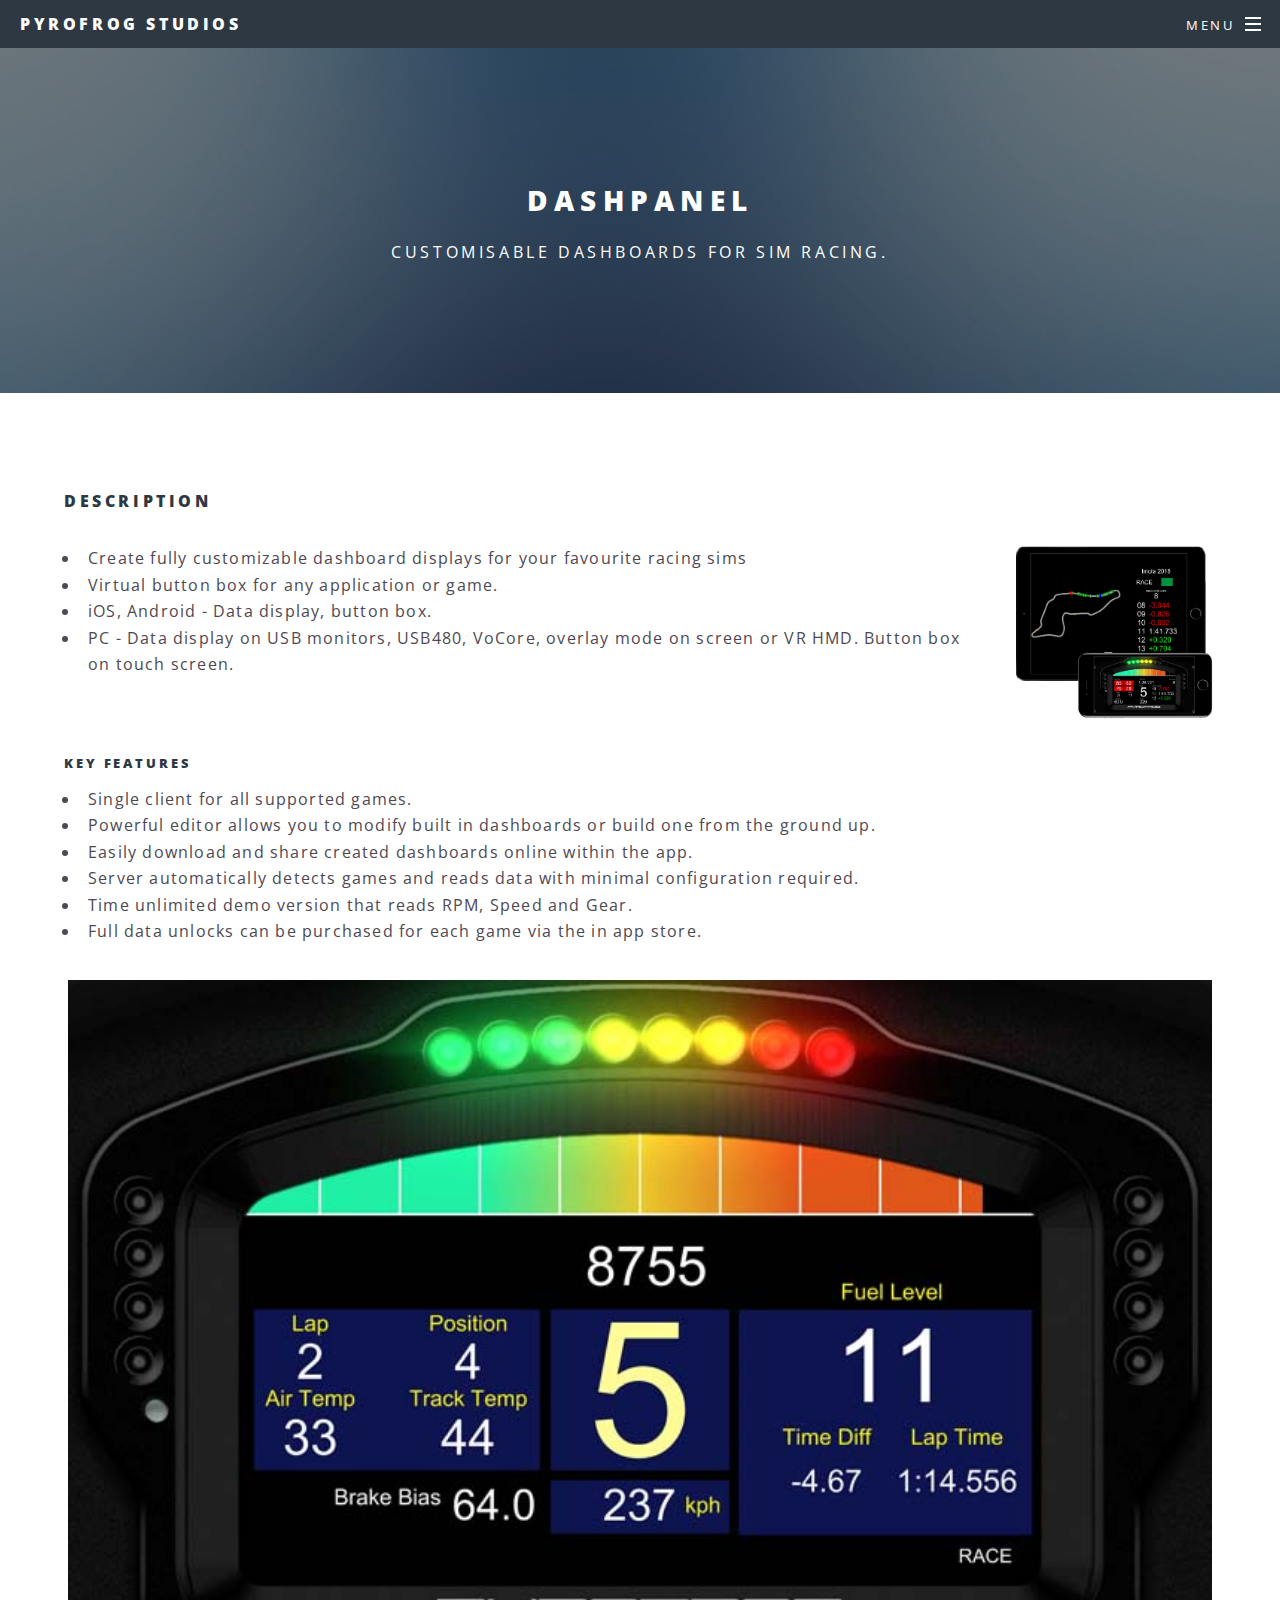
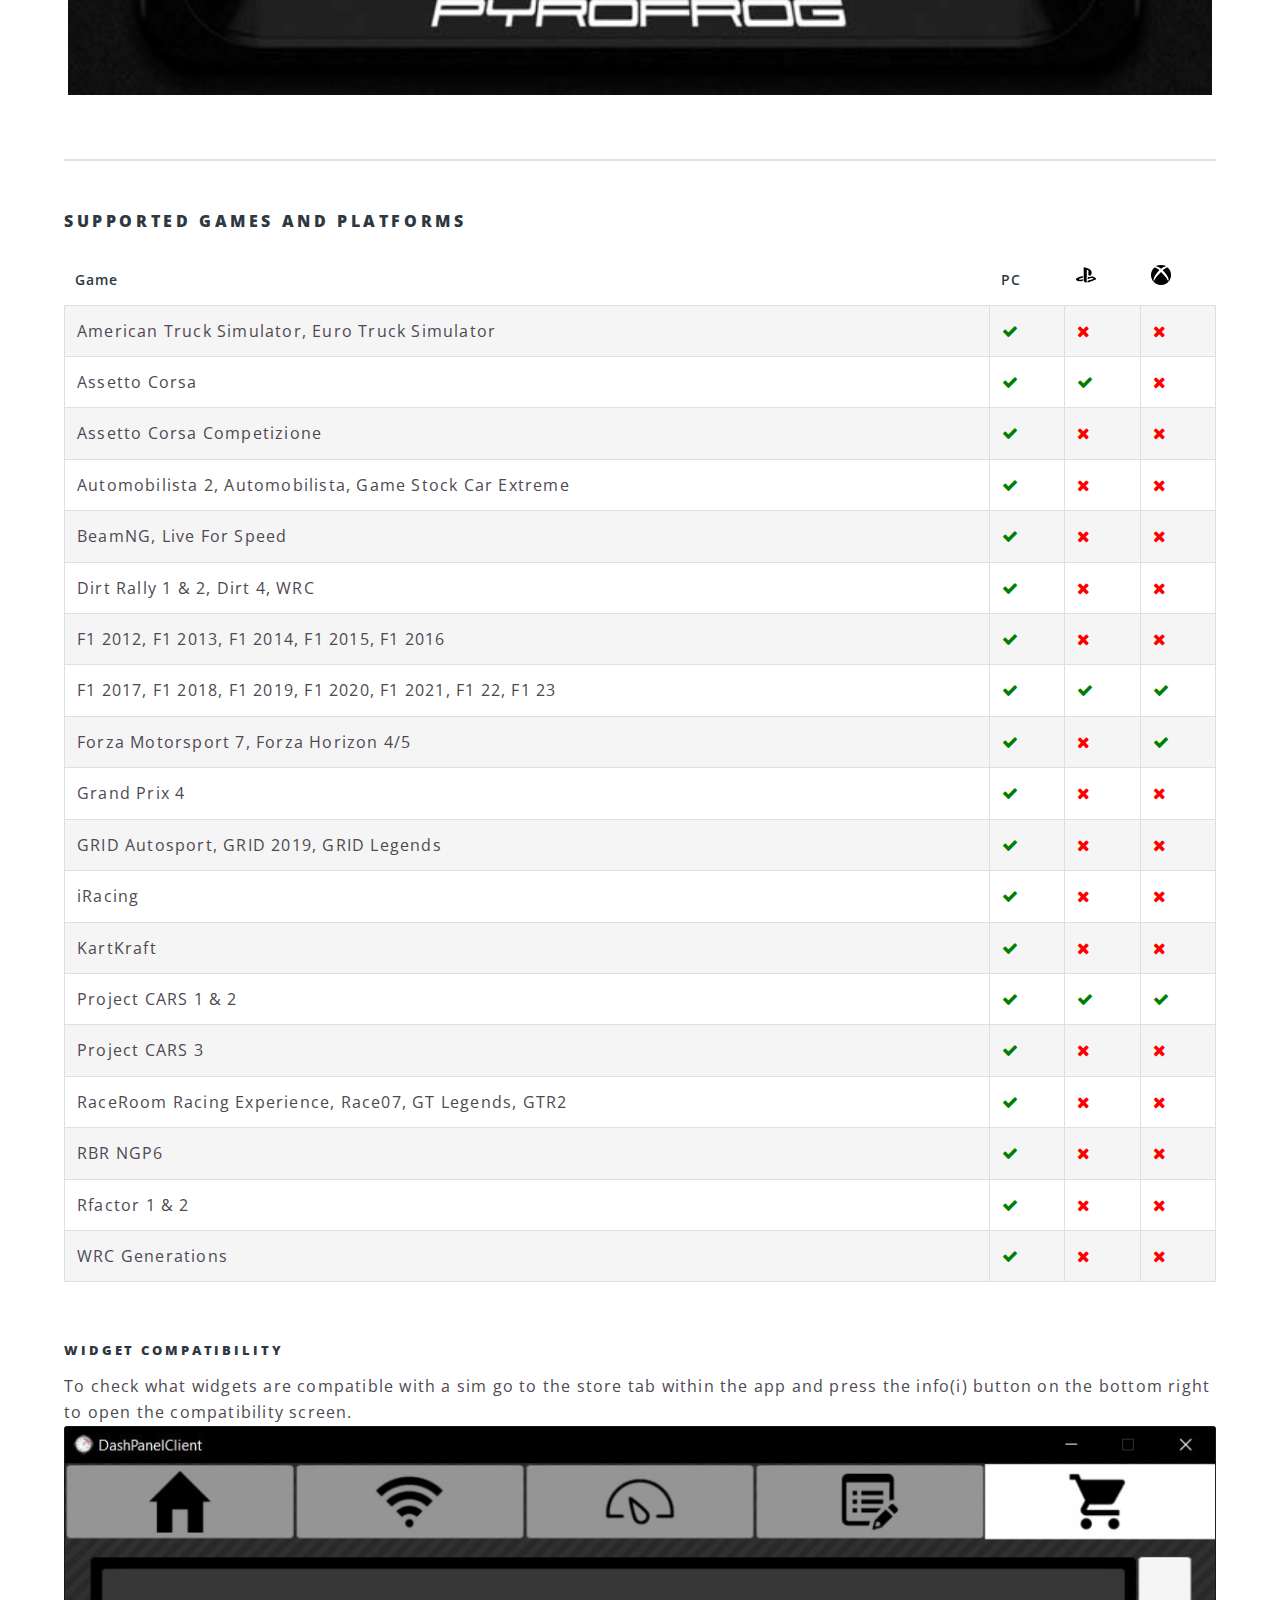
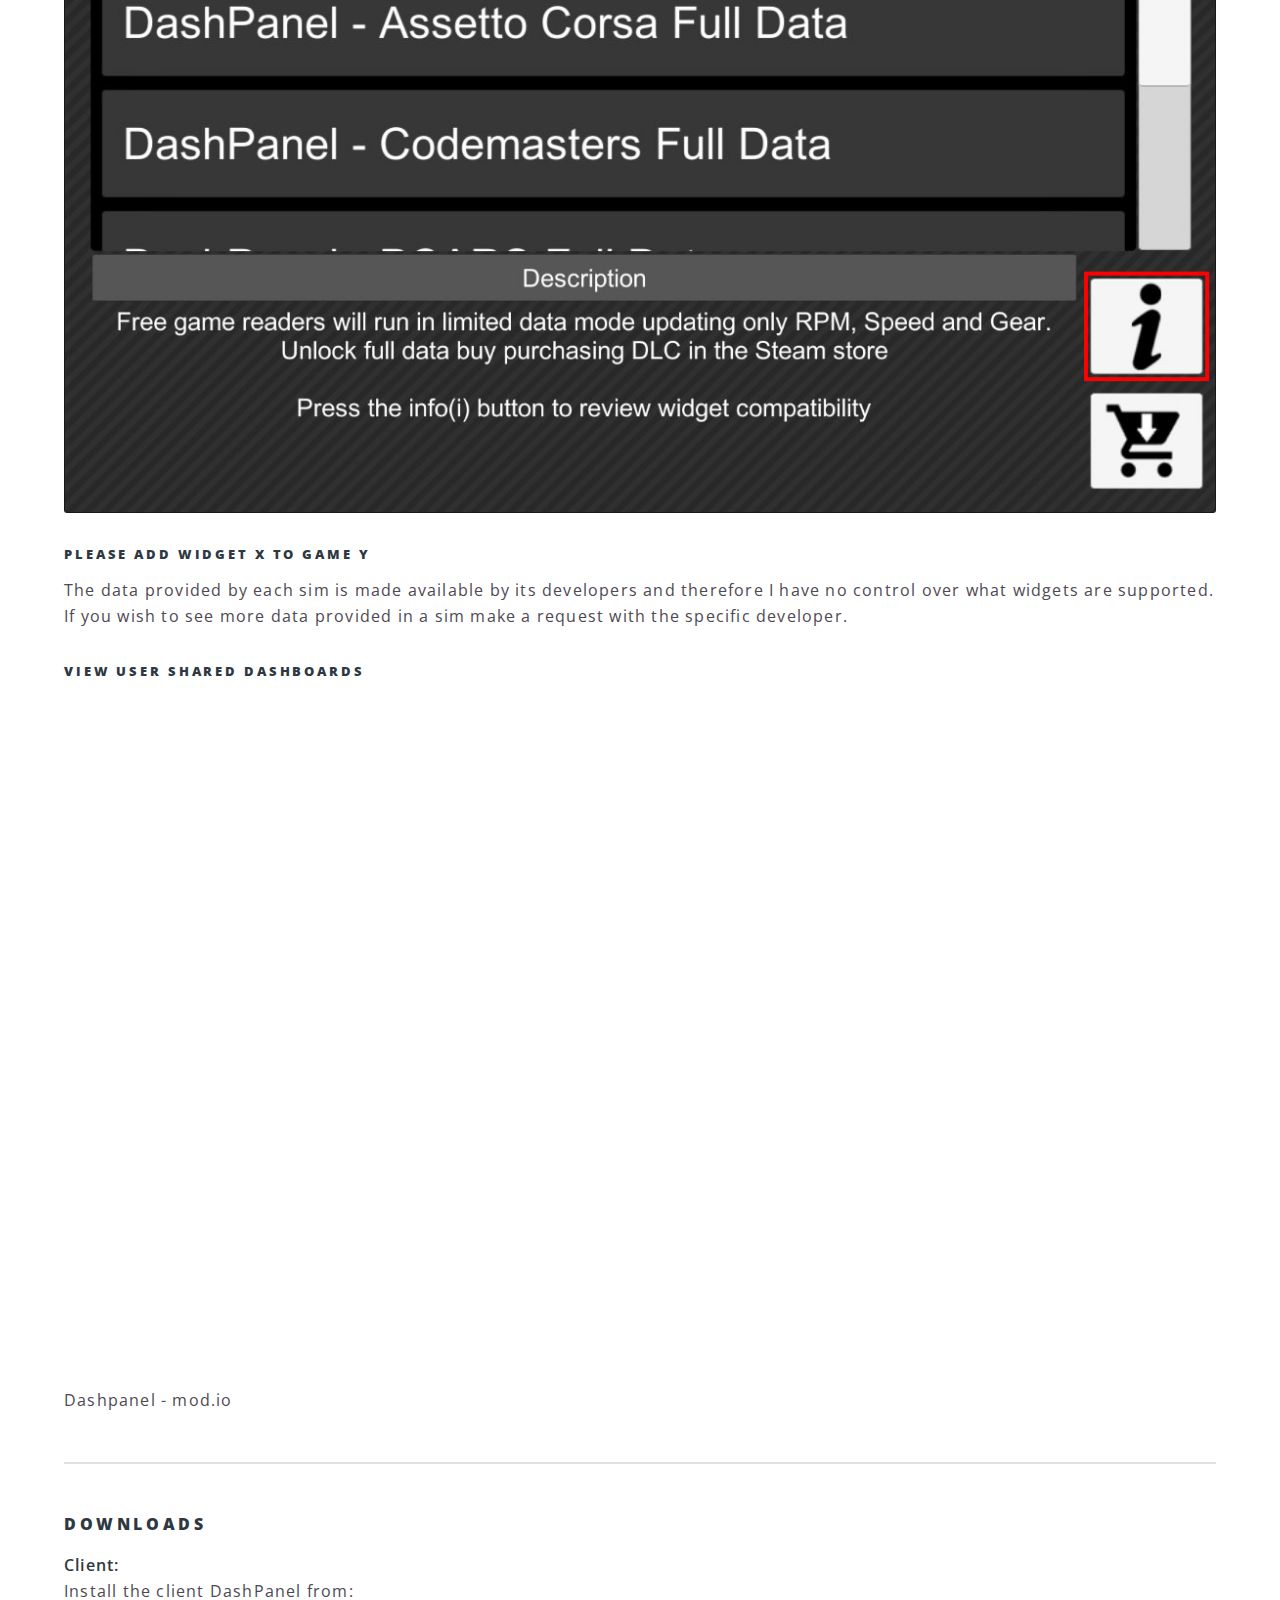
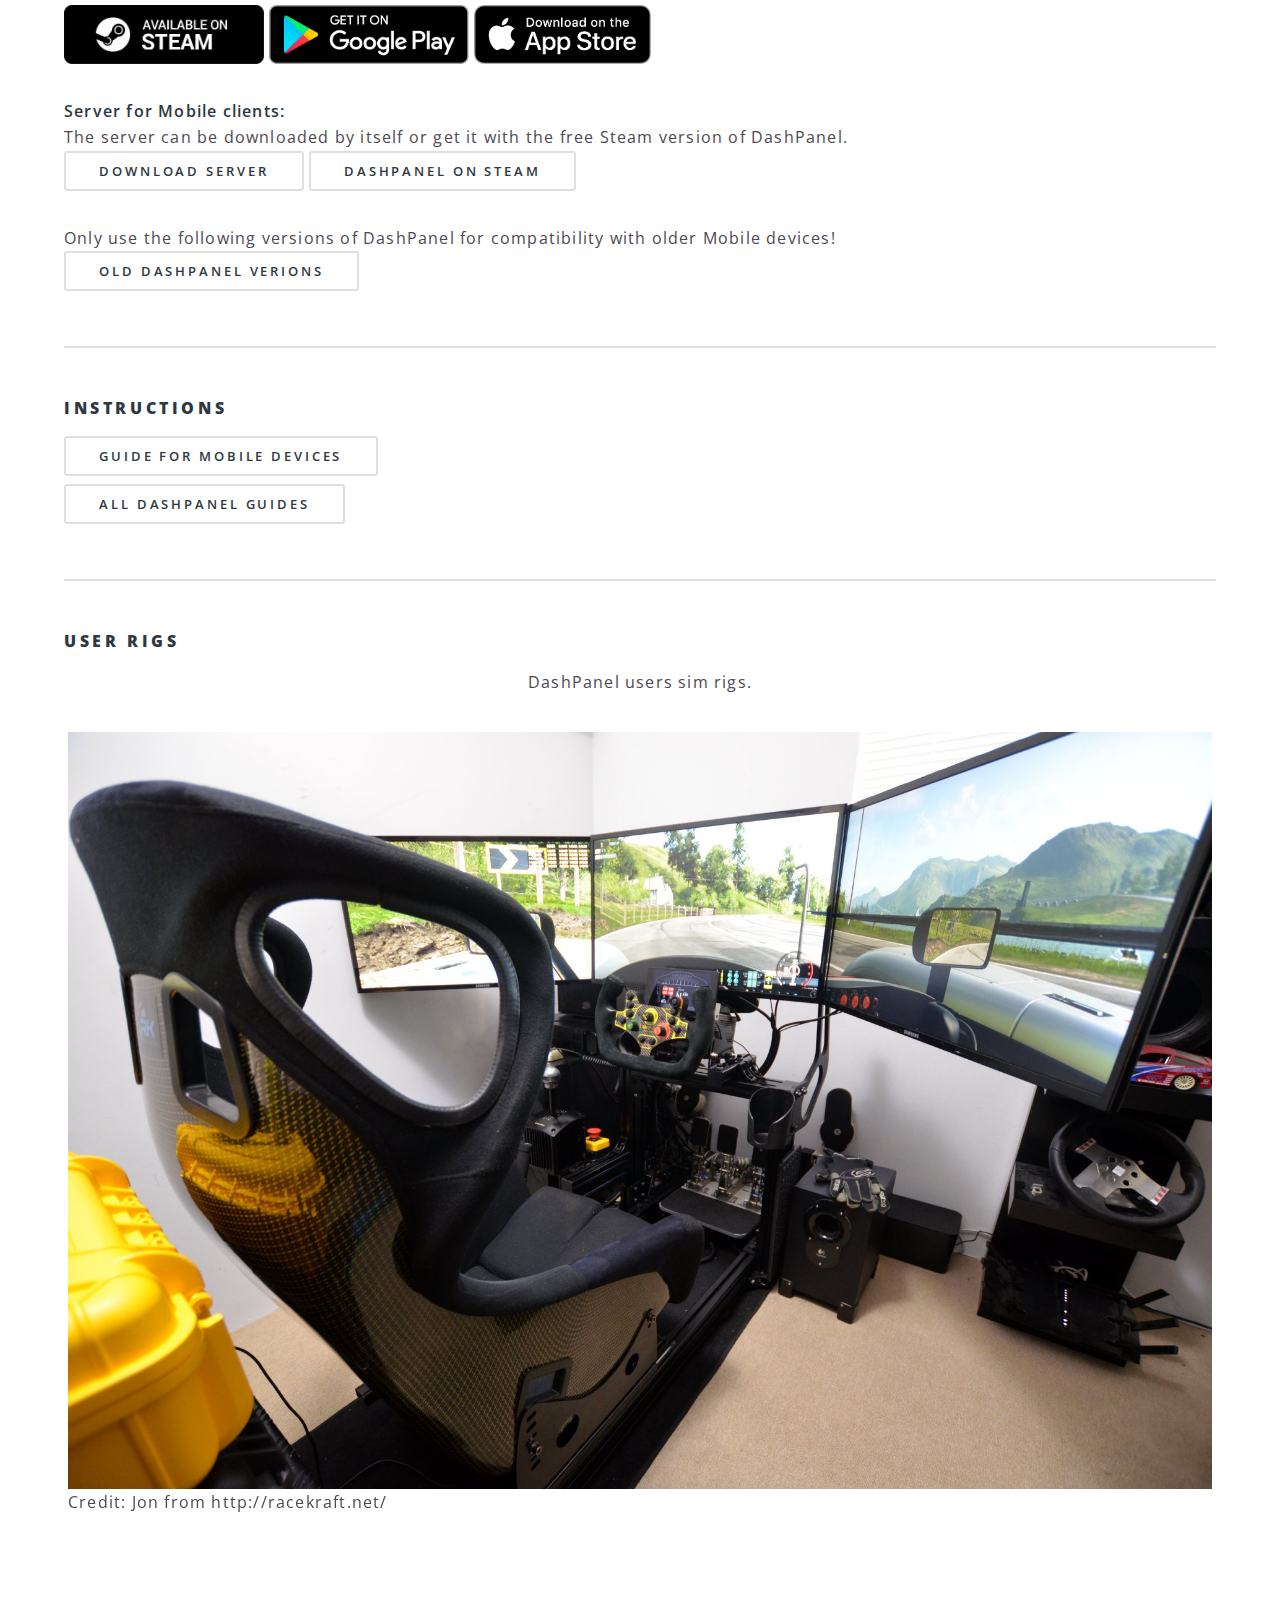
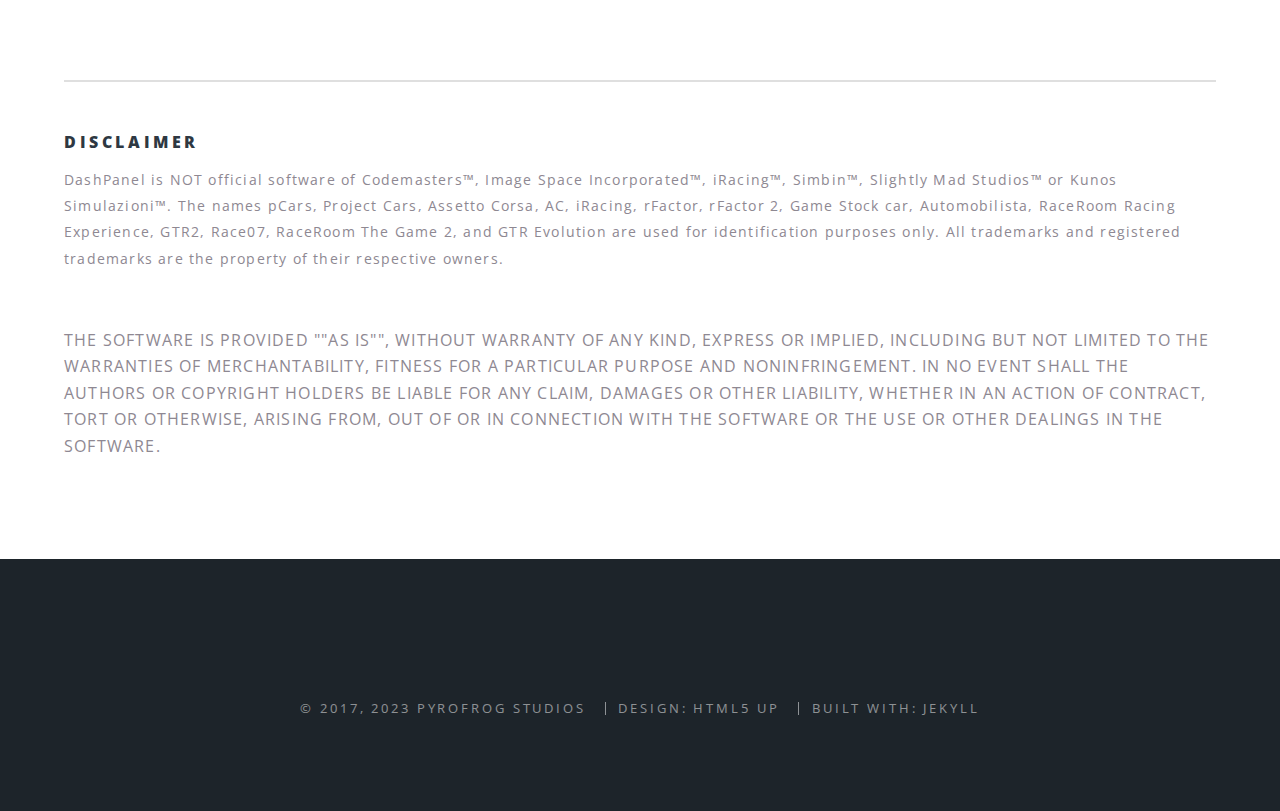
<file: dashpanel.html>
<!DOCTYPE html>
<!--
  Original Design: Spectral by HTML5 UP
    html5up.net | @n33co
    Free for personal and commercial use under the CCA 3.0 license (html5up.net/license)
  Jekyll build mod
-->
<html>

  <head>
  <meta charset="utf-8" />
  <meta name="viewport" content="width=device-width, initial-scale=1" />
  <title>DashPanel</title>
  <meta name="description" content="Welcome to Pyrofrog Studios.
">
  <!--[if lte IE 8]><script src="/js/ie/html5shiv.js"></script><![endif]-->
  <link rel="canonical" href="http://0.0.0.0:4000/dashpanel.html">
  <link rel="stylesheet" href="/css/main.css" />
  <!--[if lte IE 8]><link rel="stylesheet" href="/css/ie8.css" /><![endif]-->
  <!--[if lte IE 9]><link rel="stylesheet" href="/css/ie9.css" /><![endif]-->
  <link rel="alternate" type="application/rss+xml" title="Pyrofrog Studios" href="http://0.0.0.0:4000/feed.xml">
  <link rel="stylesheet" href="/assets/css/flexslider.css">
</head>


  <body>

    <!-- Page Wrapper -->
    <div id="page-wrapper">

      <!-- Header -->
<header id="header">
  <h1><a href="/index.html">Pyrofrog Studios</a></h1>
  <nav id="nav">
    <ul>
      <li class="special">
        <a href="#menu" class="menuToggle"><span>Menu</span></a>
        <div id="menu">
          <ul>
            <li><a href="index.html">Home</a></li>
            <li><a href="dashpanel.html">DashPanel</a></li>
            <li><a href="realityblender.html">RealityBlender</a></li>
            <!-- 
            
            <li><a href="/dashpanel.html">DashPanel</a></li>
            
            
            
            
            
            
            
            
            
            
            
            <li><a href="/oldversions.html">Older versions</a></li>
            
            
            
            <li><a href="/realityblender.html">RealityBlender</a></li>
            
             -->
            <!-- <li><a href="#">Sign Up</a></li>
            <li><a href="#">Log In</a></li>
            <li><a href="/feed.xml"
                   class="icon fa-feed"> RSS Feed</a></li> -->
          </ul>
        </div>
      </li>
    </ul>
  </nav>
</header>


      <article id="main">

  <header>
    <h2>DashPanel</h2>
    <p>Customisable Dashboards for Sim Racing.</p>
    <!-- <p>Aliquam ut ex ut interdum donec amet imperdiet eleifend</p> -->
  </header>

  <section class="wrapper style5">
    <div class="inner">
      <section>
    <div>
        <h4>Description</h4>
        <p>
            <span class="image right"><img src="images/dashpanel/mockup.jpg" alt="" /></span>
            <!-- <div style="vertical-align: middle">Create fully customizable dashboard displays for your favourite racing sims on your Android/iOS device or PC.</div> -->
            <!-- <br> -->
            <ul>
                <li>Create fully customizable dashboard displays for your favourite racing sims</li>
                <li>Virtual button box for any application or game.</li>
                <li>iOS, Android - Data display, button box.</li>
                <li>PC - Data display on USB monitors, USB480, VoCore, overlay mode on screen or VR HMD. Button box on touch screen.</li>
            </ul>
        </p>

        <!-- <div class="row">
                <div class="6u">
                    <ul class="alt">
                        <li>
                            <div>
                            Create fully customizable dashboard displays for your favourite racing sims on your Android/iOS device or PC (USB monitors, USB480, overlay mode on screen or VR HMD).
                            </div> 
                        </li>
                    </ul>
                </div>
                <div class="3u$">
                    <ul class="alt">
                        <li><span class="image fit"><img src="images/dashpanel/mockup.jpg" alt="" /></span></li>
                    </ul>
                </div>
        </div> -->
    </div>
</section>

<section>
    <div style="clear:right">
    <p>
    <h5>Key features</h5>
    <ul>
        <li>Single client for all supported games.</li>
        <li>Powerful editor allows you to modify built in dashboards or build one from the ground up.</li>
        <li>Easily download and share created dashboards online within the app.</li>
        <li>Server automatically detects games and reads data with minimal configuration required.</li>
        <li>Time unlimited demo version that reads RPM, Speed and Gear.</li>
        <li>Full data unlocks can be purchased for each game via the in app store.</li>
    </ul>
    </p>
    </div>
</section>

<section>
    <p>
    <!-- <div class="flex-container"> -->
        <div class="flexslider">
            <ul class="slides">
                <li>
                    <!-- <a href='images/dashpanel/2.jpg' target="_blank"> -->
                    <img src="images/dashpanel/2.jpg"/>
                    <!-- </a> -->
                </li>
                <li>
                    <!-- <a href='images/dashpanel/3.jpg' target="_blank"> -->
                    <img src="images/dashpanel/3.jpg"/>
                    <!-- </a> -->
                </li>
                <li>
                    <!-- <a href='images/dashpanel/4.jpg' target="_blank"> -->
                    <img src="images/dashpanel/4.jpg"/>
                    <!-- </a> -->
                </li>
                <li>
                    <!-- <a href='images/dashpanel/5.jpg' target="_blank"> -->
                    <img src="images/dashpanel/5.jpg"/>
                    <!-- </a> -->
                </li>
                <li>
                    <!-- <a href='images/dashpanel/6.jpg' target="_blank"> -->
                    <img src="images/dashpanel/6.jpg"/>
                    <!-- </a> -->
                </li>
                <li>
                    <!-- <a href='images/dashpanel/7.jpg' target="_blank"> -->
                    <img src="images/dashpanel/7.jpg"/>
                    <!-- </a> -->
                </li>
                <li>
                    <!-- <a href='images/dashpanel/8.jpg' target="_blank"> -->
                    <img src="images/dashpanel/8.jpg"/>
                    <!-- </a> -->
                </li>
                <li>
                    <!-- <a href='images/dashpanel/9.jpg' target="_blank"> -->
                    <img src="images/dashpanel/9.jpg"/>
                    <!-- </a> -->
                </li>
                <li>
                    <!-- <a href='images/dashpanel/10.jpg' target="_blank"> -->
                    <img src="images/dashpanel/10.jpg"/>
                    <!-- </a> -->
                </li>
                <li>
                    <!-- <a href='images/dashpanel/11.jpg' target="_blank"> -->
                    <img src="images/dashpanel/11.jpg"/>
                    <!-- </a> -->
                </li>                
                <li>
                    <!-- <a href='images/dashpanel/12.jpg' target="_blank"> -->
                    <img src="images/dashpanel/12.jpg"/>
                    <!-- </a> -->
                </li>                
                <li>
                    <!-- <a href='images/dashpanel/13.jpg' target="_blank"> -->
                    <img src="images/dashpanel/13.jpg"/>
                    <!-- </a> -->
                </li>
                <li>
                    <!-- <a href='images/dashpanel/14.jpg' target="_blank"> -->
                    <img src="images/dashpanel/14.jpg"/>
                    <!-- </a> -->
                </li>
            </ul>
        </div>
    <!-- </div> -->
</p>
</section>

<hr />
<h4>Supported games and platforms</h4>
<p>
    <div class="table-wrapper">
            <table class="alt">
                <thead>
                    <tr>
                        <th>Game</th>
                        <th>PC
                        </th>
                        <th><img src="images/playstation-logo.png"/></th>
                        <th><img src="images/xbox_icon.png"/></th>
                    </tr>
                </thead>
                <tbody>
                    <tr>
                        <td>American Truck Simulator, Euro Truck Simulator</td>
                        <td><i class="fa fa-check"></i></td>
                        <td><i class="fa fa-remove"></i></td>
                        <td><i class="fa fa-remove"></i></td>
                    </tr>

                    <tr>
                        <td>Assetto Corsa</td>
                        <td><i class="fa fa-check"></i></td>
                        <td><i class="fa fa-check"></i></td>
                        <td><i class="fa fa-remove"></i></td>
                    </tr>

                    <tr>
                        <td>Assetto Corsa Competizione</td>
                        <td><i class="fa fa-check"></i></td>
                        <td><i class="fa fa-remove"></i></td>
                        <td><i class="fa fa-remove"></i></td>
                    </tr>

                    <tr>
                        <td>Automobilista 2, Automobilista, Game Stock Car Extreme</td>
                        <td><i class="fa fa-check"></i></td>
                        <td><i class="fa fa-remove"></i></td>
                        <td><i class="fa fa-remove"></i></td>
                    </tr>

                    <tr>
                        <td>BeamNG, Live For Speed</td>
                        <td><i class="fa fa-check"></i></td>
                        <td><i class="fa fa-remove"></i></td>
                        <td><i class="fa fa-remove"></i></td>
                    </tr>

                    <tr>
                        <td>Dirt Rally 1 & 2, Dirt 4, WRC</td>
                        <td><i class="fa fa-check"></i></td>
                        <td><i class="fa fa-remove"></i></td>
                        <td><i class="fa fa-remove"></i></td>
                    </tr>

                    <tr>
                        <td>F1 2012, F1 2013, F1 2014, F1 2015, F1 2016</td>
                        <td><i class="fa fa-check"></i></td>
                        <td><i class="fa fa-remove"></i></td>
                        <td><i class="fa fa-remove"></i></td>
                    </tr>
                    <tr>
                        <td>F1 2017, F1 2018, F1 2019, F1 2020, F1 2021, F1 22, F1 23</td>
                        <td><i class="fa fa-check"></i></td>
                        <td><i class="fa fa-check"></i></td>
                        <td><i class="fa fa-check"></i></td>
                    </tr>

                    <tr>
                        <td>Forza Motorsport 7, Forza Horizon 4/5</td>
                        <td><i class="fa fa-check"></i></td>
                        <td><i class="fa fa-remove"></i></td>
                        <td><i class="fa fa-check"></i></td>
                    </tr>
                    
                    <tr>
                        <td>Grand Prix 4</td>
                        <td><i class="fa fa-check"></i></td>
                        <td><i class="fa fa-remove"></i></td>
                        <td><i class="fa fa-remove"></i></td>
                    </tr>

                    <tr>
                        <td>GRID Autosport, GRID 2019, GRID Legends</td>
                        <td><i class="fa fa-check"></i></td>
                        <td><i class="fa fa-remove"></i></td>
                        <td><i class="fa fa-remove"></i></td>
                    </tr>

                    <tr>
                        <td>iRacing</td>
                        <td><i class="fa fa-check"></i></td>
                        <td><i class="fa fa-remove"></i></td>
                        <td><i class="fa fa-remove"></i></td>
                    </tr>

                    <tr>
                        <td>KartKraft</td>
                        <td><i class="fa fa-check"></i></td>
                        <td><i class="fa fa-remove"></i></td>
                        <td><i class="fa fa-remove"></i></td>
                    </tr>

                    <tr>
                        <td>Project CARS 1 & 2</td>
                        <td><i class="fa fa-check"></i></td>
                        <td><i class="fa fa-check"></i></td>
                        <td><i class="fa fa-check"></i></td>
                    </tr>

                    <tr>
                        <td>Project CARS 3</td>
                        <td><i class="fa fa-check"></i></td>
                        <td><i class="fa fa-remove"></i></td>
                        <td><i class="fa fa-remove"></i></td>
                    </tr>

                    <tr>
                        <td>RaceRoom Racing Experience, Race07, GT Legends, GTR2</td>
                        <td><i class="fa fa-check"></i></td>
                        <td><i class="fa fa-remove"></i></td>
                        <td><i class="fa fa-remove"></i></td>
                    </tr>

                    <tr>
                        <td>RBR NGP6</td>
                        <td><i class="fa fa-check"></i></td>
                        <td><i class="fa fa-remove"></i></td>
                        <td><i class="fa fa-remove"></i></td>
                    </tr>
                    
                    <tr>
                        <td>Rfactor 1 & 2</td>
                        <td><i class="fa fa-check"></i></td>
                        <td><i class="fa fa-remove"></i></td>
                        <td><i class="fa fa-remove"></i></td>
                    </tr>

                    <tr>
                        <td>WRC Generations</td>
                        <td><i class="fa fa-check"></i></td>
                        <td><i class="fa fa-remove"></i></td>
                        <td><i class="fa fa-remove"></i></td>
                    </tr>
                </tbody>
            </table>
        </div>

        <br>
        <h5>Widget compatibility</h5>

        <p>
            To check what widgets are compatible with a sim go to the store tab within the app and press the info(i) button on the bottom right to open the compatibility screen.
            <br>
            <span class="image fit"><img src="images/dashpanel/widgetinfo.jpg" alt="" /></span>
        </p>

        <h5>Please add widget X to game Y</h5>
        <p>
            The data provided by each sim is made available by its developers and therefore I have no control over what widgets are supported. If you wish to see more data provided in a sim make a request with the specific developer.
        </p>

        <h5>View user shared dashboards</h5>
        <p>
            <div class="iframe-container">
                <iframe width="560" height="315" src="https://mod.io/g/dashpanel/widget" frameborder="0"></iframe>
            </div>
            <br>
            <a href="https://dashpanel.mod.io" target="_blank">Dashpanel - mod.io</a>
        </p>
</p>

<hr />
<h4>Downloads</h4>
    <p>
        <b>Client:</b><br>
        Install the client DashPanel from:<br>
        <a href='https://store.steampowered.com/app/715670/DashPanel/' target="_blank"><img alt='Get it on Steam' src='images/SteamButton.jpg' style="width:200px"/></a>  
        <a href='https://play.google.com/store/apps/details?id=com.PyrofrogStudios.DashPanel' target="_blank"><img alt='Get it on Google Play' src='images/GooglePlayCrop.png' style="width:200px"/></a> 
        <a href='https://apps.apple.com/app/dashpanel/id1441894380' target="_blank"><img alt='Download on the App Store' src='images/Download_on_the_App_Store_Badge.png' style="width:177px"/></a> 
        <br>
        <br>
        <b>Server for Mobile clients:</b>
        <br>The server can be downloaded by itself or get it with the free Steam version of DashPanel.
        <br>
        <a href="downloads/Server/DashPanelServer.zip" class="button">Download Server</a>
        <a href='https://store.steampowered.com/app/715670/DashPanel/' target="_blank" class="button">DashPanel on Steam</a>
        <br>
        <br>Only use the following versions of DashPanel for compatibility with older Mobile devices!
        <br><a href="oldversions.html" class="button">Old DashPanel verions</a>
    </p>

    <hr />
    <h4>Instructions</h4>
    <p>
        <a href="https://steamcommunity.com/sharedfiles/filedetails/?id=1262132564" target="_blank" class="button">Guide for Mobile devices</a>
        <br>
        <a href="https://steamcommunity.com/app/715670/guides/" target="_blank" class="button">All DashPanel Guides</a>
    </p>    


<hr />
<h4>User rigs</h4>
    <p style="text-align:center">
        DashPanel users sim rigs.<br>
        <div class="flex-container">
            <div class="flexslider">
                <ul class="slides">
                    <li>
                        <a href='images/dashpanel/r1.jpg' target="_blank">
                        <img src="images/dashpanel/r1.jpg"/>
                        </a>
                        Credit: Jon from http://racekraft.net/
                    </li>
                    <li>
                        <a href='images/dashpanel/r2.jpg' target="_blank">
                        <img src="images/dashpanel/r2.jpg"/>
                        </a>
                        Credit: Jon from http://racekraft.net/
                    </li>
                    <li>
                        <a href='images/dashpanel/r3.jpg' target="_blank">
                        <img src="images/dashpanel/r3.jpg"/>
                        </a>
                        Credit: Jon from http://racekraft.net/
                    </li>
                    <li>
                        <a href='images/dashpanel/r4.jpg' target="_blank">
                        <img src="images/dashpanel/r4.jpg"/>
                        </a>
                        Credit: Jon from http://racekraft.net/
                    </li>
                    <li>
                        <div class="iframe-container">
                                <iframe src="//www.youtube.com/embed/ZG7ieVeMsvU" allowfullscreen></iframe>
                        </div>
                        Credit: Jon from http://racekraft.net/
                    </li>
                    <li>
                        <a href='images/dashpanel/r5.jpg' target="_blank">
                        <img src="images/dashpanel/r5.jpg"/>
                        </a>
                    </li>
                    <li>
                        <a href='images/dashpanel/r6.jpg' target="_blank">
                        <img src="images/dashpanel/r6.jpg"/>
                        </a>
                    </li>
                    <li>
                        <a href='images/dashpanel/r7.jpg' target="_blank">
                        <img src="images/dashpanel/r7.jpg"/>
                        </a>
                        Credit: Khaox
                    </li>
                    <li>
                        <a href='images/dashpanel/r8.jpg' target="_blank">
                        <img src="images/dashpanel/r8.jpg"/>
                        </a>
                    </li>
                </ul>
            </div>
        </div>
    </p>


<hr />
<header>
    <h4>Disclaimer</h4>
    <p>DashPanel is NOT official software of Codemasters™, Image Space Incorporated™, iRacing™, Simbin™, Slightly Mad Studios™ or Kunos Simulazioni™. The names pCars, Project Cars, Assetto Corsa, AC, iRacing, rFactor, rFactor 2, Game Stock car, Automobilista, RaceRoom Racing Experience, GTR2, Race07, RaceRoom The Game 2, and GTR Evolution are used for identification purposes only. All trademarks and registered trademarks are the property of their respective owners.</p>
    <br>
    <p>THE SOFTWARE IS PROVIDED ""AS IS"", WITHOUT WARRANTY OF ANY KIND, EXPRESS OR IMPLIED, INCLUDING BUT NOT LIMITED TO THE WARRANTIES OF MERCHANTABILITY, FITNESS FOR A PARTICULAR PURPOSE AND NONINFRINGEMENT. IN NO EVENT SHALL THE AUTHORS OR COPYRIGHT HOLDERS BE LIABLE FOR ANY CLAIM, DAMAGES OR OTHER LIABILITY, WHETHER IN AN ACTION OF CONTRACT, TORT OR OTHERWISE, ARISING FROM, OUT OF OR IN CONNECTION WITH THE SOFTWARE OR THE USE OR OTHER DEALINGS IN THE SOFTWARE.</p>
</header>
    </div>
  </section>

</article>


      <!-- Footer -->
<footer id="footer">
  <!-- <ul class="icons">
    
  </ul> -->

  <ul class="icons">
    <!-- Just manually control the footer with images -->
    <!-- <li>
        <a href="mailto:pyrofrogstudios@gmail.com" target="_top">
        <img src="images/mail-128.png" width="50" height="50"/>
        </a>
    </li>
    <li>
        <a href='https://discord.gg/ztaM4WZ' target="_blank">
        <img src="images/Discord-Logo-White.png" width="53" height="50"/>
        </a>
    </li> -->
    <!-- <li>
        <a href='https://www.facebook.com/pyrofrogstudios/' target="_blank">
        <img src="images/FBLogo.png" width="55" height="55"/>
        </a>
    </li> -->
  </ul>


  <ul class="copyright">
    <li>&copy; 
    
      
      2017,
    
    2023
    Pyrofrog Studios</li>
    <li>Design: <a href="http://html5up.net" target="_blank">HTML5 UP</a></li>
    <li>Built with: <a href="http://jekyllrb.com" target="_blank">Jekyll</a></li>
  </ul>
</footer>


      <!-- Scripts -->
<script src="/js/jquery.min.js"></script>
<script src="/js/jquery.scrollex.min.js"></script>
<script src="/js/jquery.scrolly.min.js"></script>
<script src="/js/skel.min.js"></script>
<script src="/js/util.js"></script>
<!--[if lte IE 8]><script src="/js/ie/respond.min.js"></script><![endif]-->
<script src="/js/main.js"></script>

<!-- Flexslider Scripts
=================================================-->
	<!-- Google CDN Hosted jQuery  -->
	<script src="//ajax.googleapis.com/ajax/libs/jquery/2.0.2/jquery.min.js"></script>
	<!-- Flexslider Library  -->
	<script src="/assets/js/flexslider/jquery.flexslider-min.js"></script>
	<!-- Initialisation Code  -->
	<script src="/assets/js/app.js"></script>

    </div>

  </body>

</html>
</file>
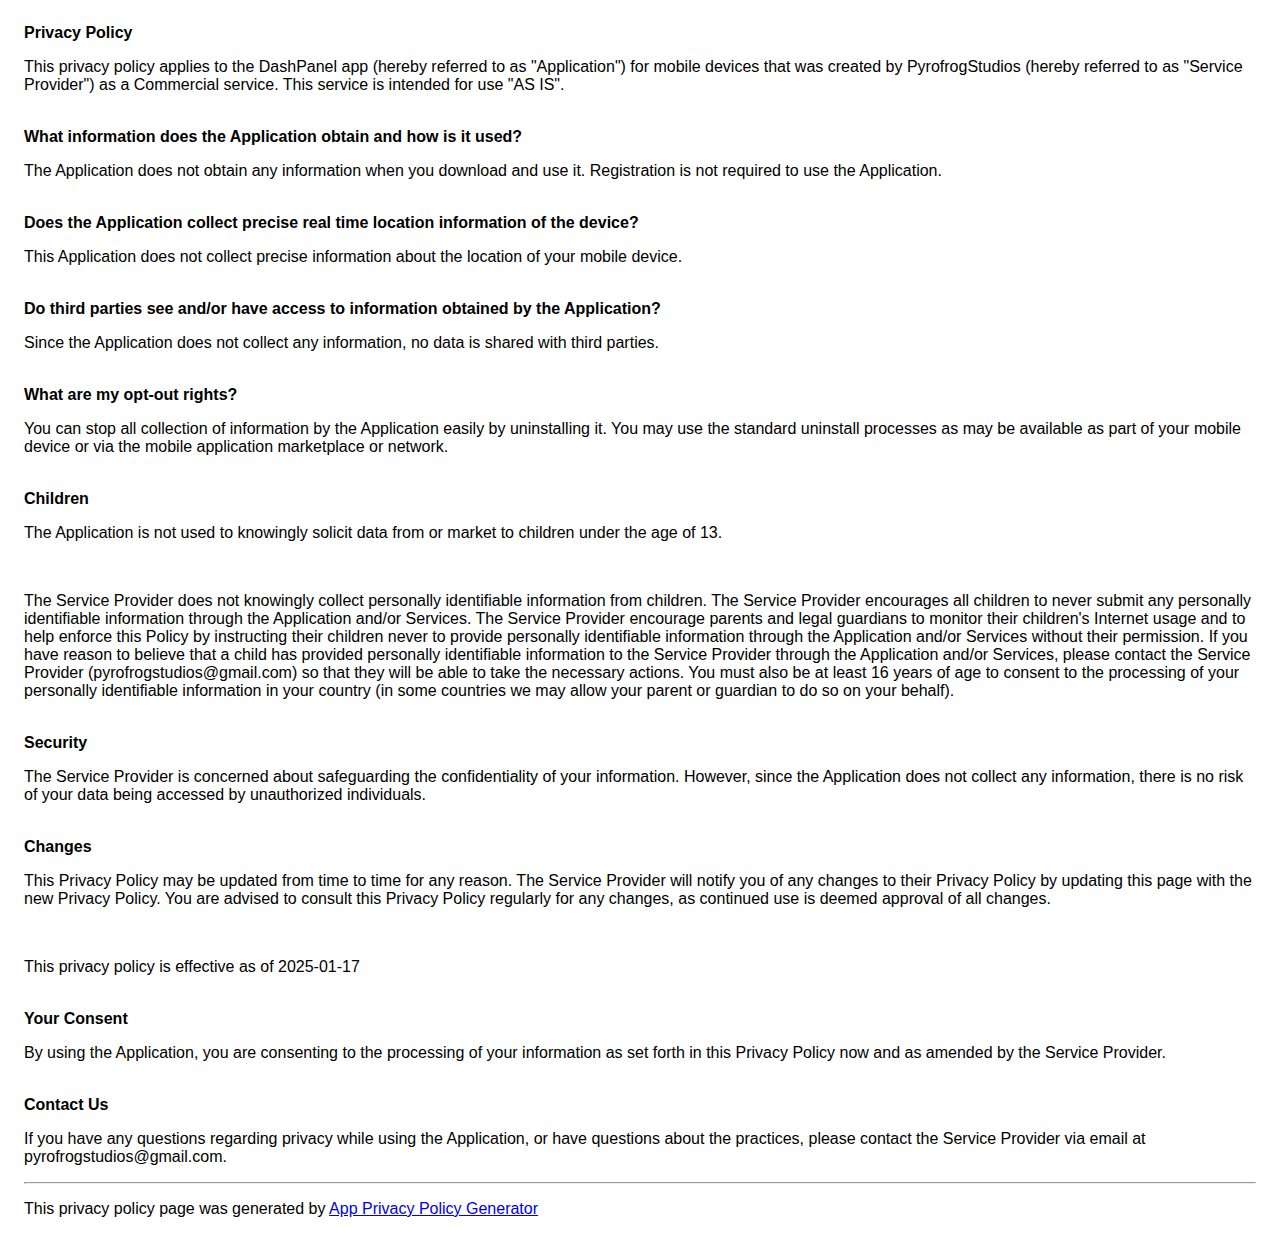
<file: dashpanelprivacypolicy.html>
<!DOCTYPE html>
    <html>
    <head>
      <meta charset='utf-8'>
      <meta name='viewport' content='width=device-width'>
      <title>Privacy Policy</title>
      <style> body { font-family: 'Helvetica Neue', Helvetica, Arial, sans-serif; padding:1em; } </style>
    </head>
    <body>
    <strong>Privacy Policy</strong><p>This privacy policy applies to the DashPanel app (hereby referred to as "Application") for mobile devices that was created by PyrofrogStudios (hereby referred to as "Service Provider") as a Commercial service. This service is intended for use "AS IS".</p><br><strong>What information does the Application obtain and how is it used?</strong><p>The Application does not obtain any information when you download and use it. Registration is not required to use the Application.</p><br><strong>Does the Application collect precise real time location information of the device?</strong><p>This Application does not collect precise information about the location of your mobile device.</p><br><strong>Do third parties see and/or have access to information obtained by the Application?</strong><p>Since the Application does not collect any information, no data is shared with third parties.</p><br><strong>What are my opt-out rights?</strong><p>You can stop all collection of information by the Application easily by uninstalling it. You may use the standard uninstall processes as may be available as part of your mobile device or via the mobile application marketplace or network.</p><br><strong>Children</strong><p>The Application is not used to knowingly solicit data from or market to children under the age of 13.</p><br><p>The Service Provider does not knowingly collect personally
identifiable information from children. The Service Provider 
encourages all children to never submit any personally
identifiable information through the Application and/or Services.
The Service Provider encourage parents and legal guardians to monitor 
their children's Internet usage and to help enforce this Policy by instructing 
their children never to provide personally identifiable information through the Application and/or Services without their permission. If you have reason to believe that a child 
has provided personally identifiable information to the Service Provider through the Application and/or Services, 
please contact the Service Provider (pyrofrogstudios@gmail.com) so that they will be able to take the necessary actions. 
You must also be at least 16 years of age to consent to the processing 
of your personally identifiable information in your country (in some countries we may allow your parent 
or guardian to do so on your behalf).</p><br><strong>Security</strong><p>The Service Provider is concerned about safeguarding the confidentiality of your information. However, since the Application does not collect any information, there is no risk of your data being accessed by unauthorized individuals.</p><br><strong>Changes</strong><p>This Privacy Policy may be updated from time to time for any reason. The Service Provider will notify you of any changes to their Privacy Policy by updating this page with the new Privacy Policy. You are advised to consult this Privacy Policy regularly for any changes, as continued use is deemed approval of all changes.</p><br><p>This privacy policy is effective as of 2025-01-17</p><br><strong>Your Consent</strong><p>By using the Application, you are consenting to the processing of your information as set forth in this Privacy Policy now and as amended by the Service Provider.</p><br><strong>Contact Us</strong><p>If you have any questions regarding privacy while using the Application, or have questions about the practices, please contact the Service Provider via email at pyrofrogstudios@gmail.com.</p><hr><p>This privacy policy page was generated by <a href="https://app-privacy-policy-generator.nisrulz.com/" target="_blank" rel="noopener noreferrer">App Privacy Policy Generator</a></p>
    </body>
    </html>
</file>
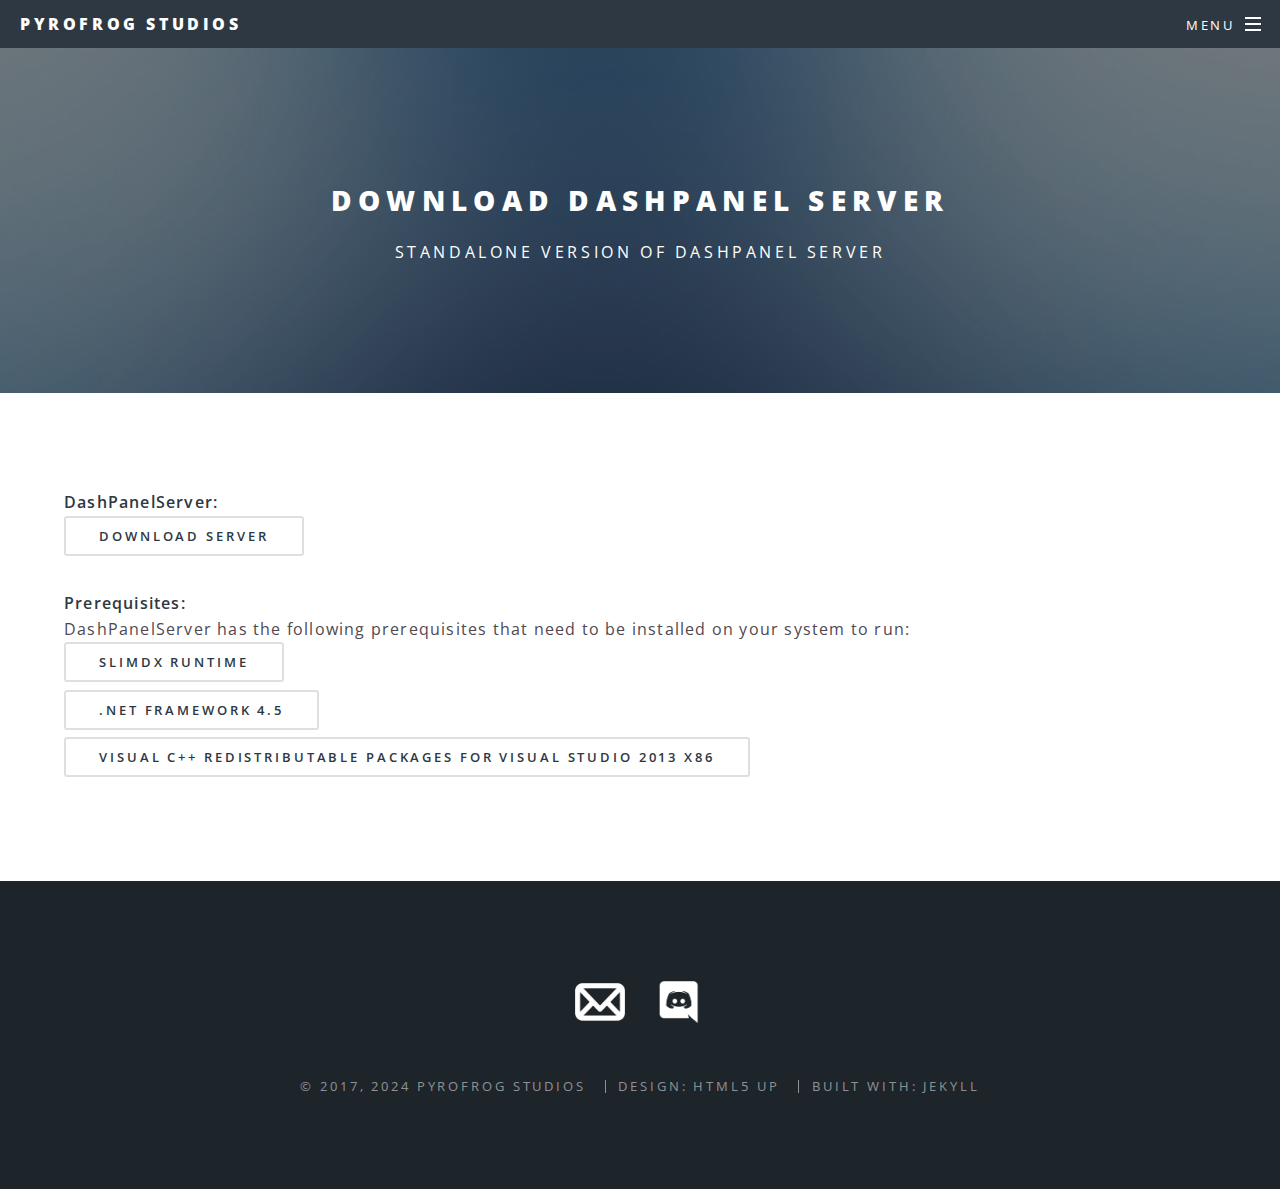
<file: downloadserver.html>
<!DOCTYPE html>
<!--
  Original Design: Spectral by HTML5 UP
    html5up.net | @n33co
    Free for personal and commercial use under the CCA 3.0 license (html5up.net/license)
  Jekyll build mod
-->
<html>

  <head>
  <meta charset="utf-8" />
  <meta name="viewport" content="width=device-width, initial-scale=1" />
  <title>Download DashPanel Server</title>
  <meta name="description" content="Welcome to Pyrofrog Studios.
">
  <!--[if lte IE 8]><script src="/js/ie/html5shiv.js"></script><![endif]-->
  <link rel="canonical" href="http://0.0.0.0:4000/downloadserver.html">
  <link rel="stylesheet" href="/css/main.css" />
  <!--[if lte IE 8]><link rel="stylesheet" href="/css/ie8.css" /><![endif]-->
  <!--[if lte IE 9]><link rel="stylesheet" href="/css/ie9.css" /><![endif]-->
  <link rel="alternate" type="application/rss+xml" title="Pyrofrog Studios" href="http://0.0.0.0:4000/feed.xml">
  <link rel="stylesheet" href="/assets/css/flexslider.css">
</head>


  <body>

    <!-- Page Wrapper -->
    <div id="page-wrapper">

      <!-- Header -->
<header id="header">
  <h1><a href="/index.html">Pyrofrog Studios</a></h1>
  <nav id="nav">
    <ul>
      <li class="special">
        <a href="#menu" class="menuToggle"><span>Menu</span></a>
        <div id="menu">
          <ul>
            <li><a href="index.html">Home</a></li>
            <li><a href="dashpanel.html">DashPanel</a></li>
            <li><a href="realityblender.html">RealityBlender</a></li>
            <!-- 
            
            <li><a href="/dashpanel.html">DashPanel</a></li>
            
            
            
            <li><a href="/downloadserver.html">Download DashPanel Server</a></li>
            
            
            
            
            
            
            
            
            
            
            
            <li><a href="/oldversions.html">Older versions</a></li>
            
            
            
            <li><a href="/realityblender.html">RealityBlender</a></li>
            
             -->
            <!-- <li><a href="#">Sign Up</a></li>
            <li><a href="#">Log In</a></li>
            <li><a href="/feed.xml"
                   class="icon fa-feed"> RSS Feed</a></li> -->
          </ul>
        </div>
      </li>
    </ul>
  </nav>
</header>


      <article id="main">

  <header>
    <h2>Download DashPanel Server</h2>
    <p>Standalone version of DashPanel server</p>
    <!-- <p>Aliquam ut ex ut interdum donec amet imperdiet eleifend</p> -->
  </header>

  <section class="wrapper style5">
    <div class="inner">
      <p>
    <b>DashPanelServer:</b><br>
    <a href="downloads/Server/DashPanelServer.zip" class="button">Download Server</a>
    <br>
    <br>
    <b>Prerequisites:</b><br>
    DashPanelServer has the following prerequisites that need to be installed on your system to run:<br>
    <a href="https://storage.googleapis.com/google-code-archive-downloads/v2/code.google.com/slimdx/SlimDX%20Runtime%20.NET%204.0%20x86%20(January%202012).msi" class="button">SlimDX Runtime</a><br>
    <a href="https://www.microsoft.com/en-au/download/details.aspx?id=30653" target="_blank" class="button">.NET Framework 4.5</a><br>
    <a href="https://www.microsoft.com/en-au/download/details.aspx?id=40784" target="_blank" class="button">Visual C++ Redistributable Packages for Visual Studio 2013 x86</a><br>
</p>
    </div>
  </section>

</article>


      <!-- Footer -->
<footer id="footer">
  <!-- <ul class="icons">
    
  </ul> -->

  <ul class="icons">
    <!-- Just manually control the footer with images -->
    <li>
        <a href="mailto:pyrofrogstudios@gmail.com" target="_top">
        <img src="images/mail-128.png" width="50" height="50"/>
        </a>
    </li>
    <li>
        <a href='https://discord.gg/ztaM4WZ' target="_blank">
        <img src="images/Discord-Logo-White.png" width="53" height="50"/>
        </a>
    </li>
    <!-- <li>
        <a href='https://www.facebook.com/pyrofrogstudios/' target="_blank">
        <img src="images/FBLogo.png" width="55" height="55"/>
        </a>
    </li> -->
  </ul>


  <ul class="copyright">
    <li>&copy; 
    
      
      2017,
    
    2024
    Pyrofrog Studios</li>
    <li>Design: <a href="http://html5up.net" target="_blank">HTML5 UP</a></li>
    <li>Built with: <a href="http://jekyllrb.com" target="_blank">Jekyll</a></li>
  </ul>
</footer>


      <!-- Scripts -->
<script src="/js/jquery.min.js"></script>
<script src="/js/jquery.scrollex.min.js"></script>
<script src="/js/jquery.scrolly.min.js"></script>
<script src="/js/skel.min.js"></script>
<script src="/js/util.js"></script>
<!--[if lte IE 8]><script src="/js/ie/respond.min.js"></script><![endif]-->
<script src="/js/main.js"></script>

<!-- Flexslider Scripts
=================================================-->
	<!-- Google CDN Hosted jQuery  -->
	<script src="//ajax.googleapis.com/ajax/libs/jquery/2.0.2/jquery.min.js"></script>
	<!-- Flexslider Library  -->
	<script src="/assets/js/flexslider/jquery.flexslider-min.js"></script>
	<!-- Initialisation Code  -->
	<script src="/assets/js/app.js"></script>

    </div>

  </body>

</html>
</file>
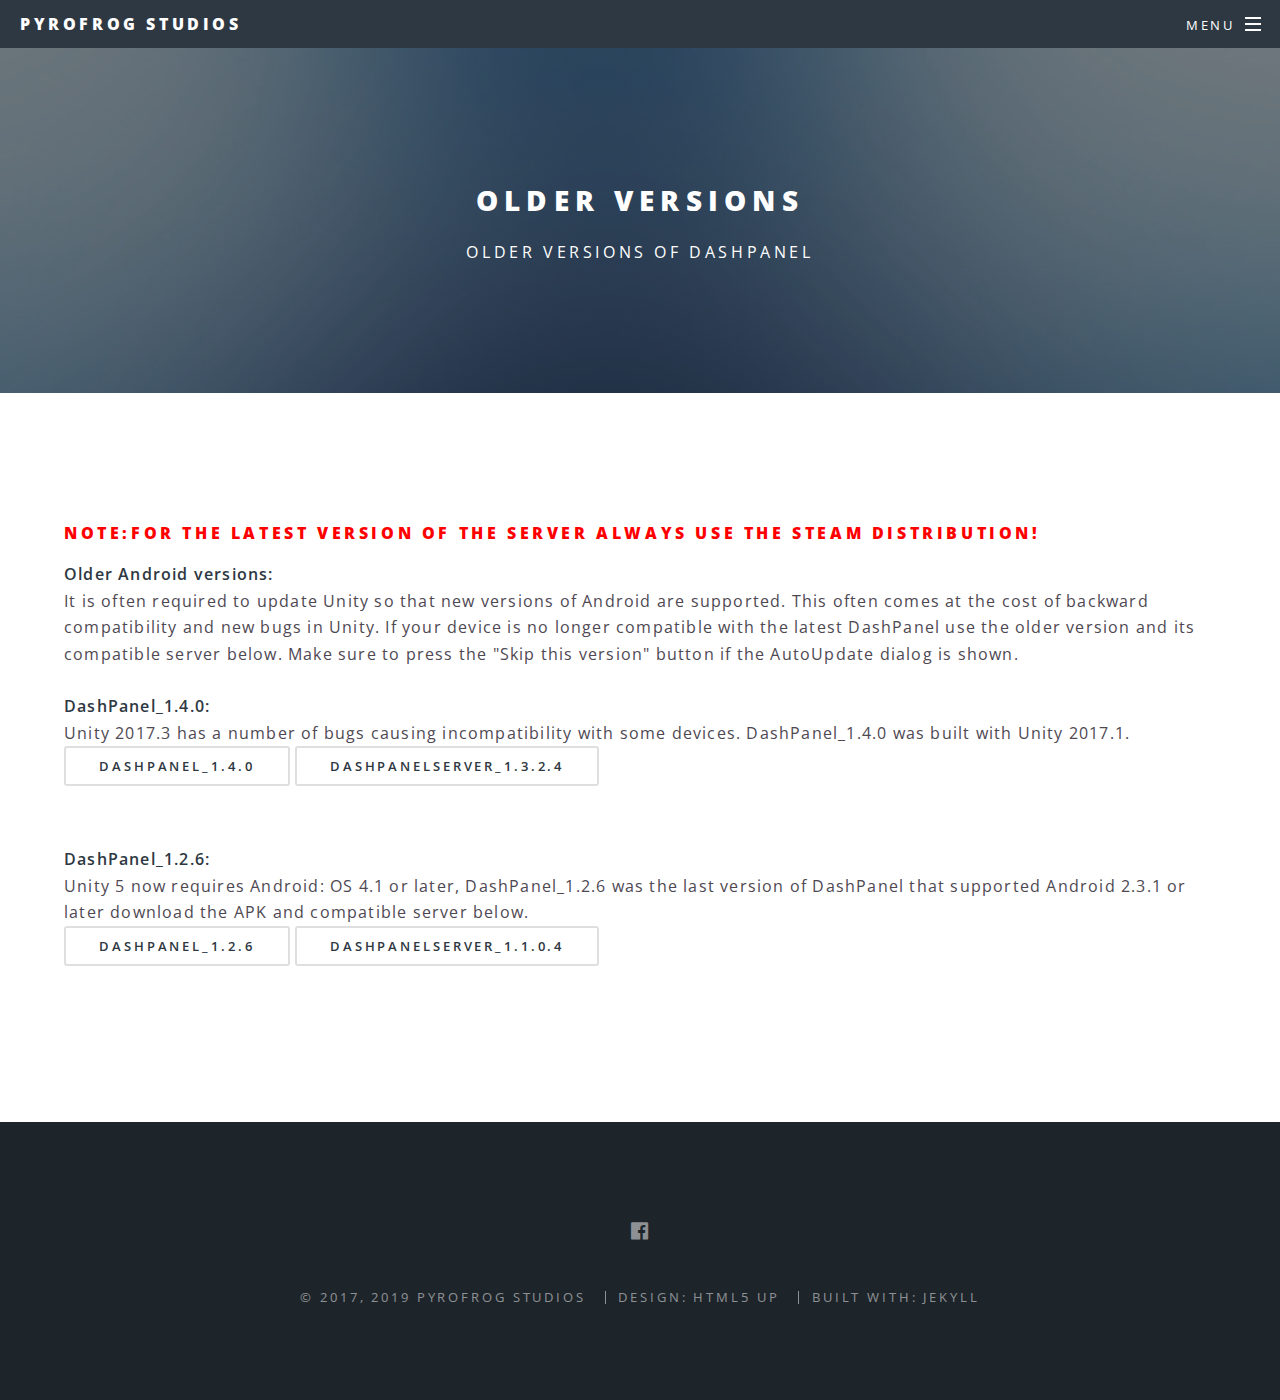
<file: oldversions.html>
<!DOCTYPE html>
<!--
  Original Design: Spectral by HTML5 UP
    html5up.net | @n33co
    Free for personal and commercial use under the CCA 3.0 license (html5up.net/license)
  Jekyll build mod
-->
<html>

  <head>
  <meta charset="utf-8" />
  <meta name="viewport" content="width=device-width, initial-scale=1" />
  <title>Older versions</title>
  <meta name="description" content="Welcome to Pyrofrog Studios.
">
  <!--[if lte IE 8]><script src="/js/ie/html5shiv.js"></script><![endif]-->
  <link rel="canonical" href="http://0.0.0.0:4000/oldversions.html">
  <link rel="stylesheet" href="/css/main.css" />
  <!--[if lte IE 8]><link rel="stylesheet" href="/css/ie8.css" /><![endif]-->
  <!--[if lte IE 9]><link rel="stylesheet" href="/css/ie9.css" /><![endif]-->
  <link rel="alternate" type="application/rss+xml" title="Pyrofrog Studios" href="http://0.0.0.0:4000/feed.xml">
  <link rel="stylesheet" href="/assets/css/flexslider.css">
</head>


  <body>

    <!-- Page Wrapper -->
    <div id="page-wrapper">

      <!-- Header -->
<header id="header">
  <h1><a href="/index.html">Pyrofrog Studios</a></h1>
  <nav id="nav">
    <ul>
      <li class="special">
        <a href="#menu" class="menuToggle"><span>Menu</span></a>
        <div id="menu">
          <ul>
            <li><a href="index.html">Home</a></li>
            <li><a href="dashpanel.html">DashPanel</a></li>
            <li><a href="realityblender.html">RealityBlender</a></li>
            <!-- 
            
            <li><a href="/dashpanel.html">DashPanel</a></li>
            
            
            
            
            
            
            
            
            
            
            
            <li><a href="/oldversions.html">Older versions</a></li>
            
            
            
            <li><a href="/realityblender.html">RealityBlender</a></li>
            
             -->
            <!-- <li><a href="#">Sign Up</a></li>
            <li><a href="#">Log In</a></li>
            <li><a href="/feed.xml"
                   class="icon fa-feed"> RSS Feed</a></li> -->
          </ul>
        </div>
      </li>
    </ul>
  </nav>
</header>


      <article id="main">

  <header>
    <h2>Older versions</h2>
    <p>Older versions of DashPanel</p>
    <!-- <p>Aliquam ut ex ut interdum donec amet imperdiet eleifend</p> -->
  </header>

  <section class="wrapper style5">
    <div class="inner">
      <p>
    <h4><font color="red">NOTE:For the latest version of the server always use the Steam distribution!</font></h4>
    <b>Older Android versions:</b><br>
        It is often required to update Unity so that new versions of Android are supported. This often comes at the cost of backward compatibility and new bugs in Unity.
        If your device is no longer compatible with the latest DashPanel use the older version and its compatible server below. Make sure to press the "Skip this version" button if the AutoUpdate dialog is shown.
        <br>
        <br>
        <b>DashPanel_1.4.0:</b><br>
        Unity 2017.3 has a number of bugs causing incompatibility with some devices. DashPanel_1.4.0 was built with Unity 2017.1.<br>
        <a href="downloads/OldBuilds/DashPanel_1.4.0/DashPanel_1.4.0.apk" class="button">DashPanel_1.4.0</a> 
        <a href="downloads/OldBuilds/DashPanel_1.4.0/DashPanelServer_1.3.2.4.zip" class="button">DashPanelServer_1.3.2.4</a><br>
        <br>
        <br>
        <b>DashPanel_1.2.6:</b><br>
        Unity 5 now requires Android: OS 4.1 or later, DashPanel_1.2.6 was the last version of DashPanel that supported Android 2.3.1 or later download the APK and compatible server below.<br>
        <a href="downloads/OldBuilds/DashPanel_1.2.6/DashPanel_1.2.6.apk" class="button">DashPanel_1.2.6</a> 
        <a href="downloads/OldBuilds/DashPanel_1.2.6/DashPanelServer_1.1.0.4.zip" class="button">DashPanelServer_1.1.0.4</a><br><br><br>
</p>
    </div>
  </section>

</article>


      <!-- Footer -->
<footer id="footer">
  <ul class="icons">
    
    
    
    <li><a target="_blank" href="https://www.facebook.com/pyrofrogstudios/" class="icon fa-facebook-official"
           ><span class="label">facebook-official</span></a></li>
    
    
    
  </ul>
  <ul class="copyright">
    <li>&copy; 
    
      
      2017,
    
    2019
    Pyrofrog Studios</li>
    <li>Design: <a href="http://html5up.net" target="_blank">HTML5 UP</a></li>
    <li>Built with: <a href="http://jekyllrb.com" target="_blank">Jekyll</a></li>
  </ul>
</footer>


      <!-- Scripts -->
<script src="/js/jquery.min.js"></script>
<script src="/js/jquery.scrollex.min.js"></script>
<script src="/js/jquery.scrolly.min.js"></script>
<script src="/js/skel.min.js"></script>
<script src="/js/util.js"></script>
<!--[if lte IE 8]><script src="/js/ie/respond.min.js"></script><![endif]-->
<script src="/js/main.js"></script>

<!-- Flexslider Scripts
=================================================-->
	<!-- Google CDN Hosted jQuery  -->
	<script src="//ajax.googleapis.com/ajax/libs/jquery/2.0.2/jquery.min.js"></script>
	<!-- Flexslider Library  -->
	<script src="/assets/js/flexslider/jquery.flexslider-min.js"></script>
	<!-- Initialisation Code  -->
	<script src="/assets/js/app.js"></script>

    </div>

  </body>

</html>
</file>
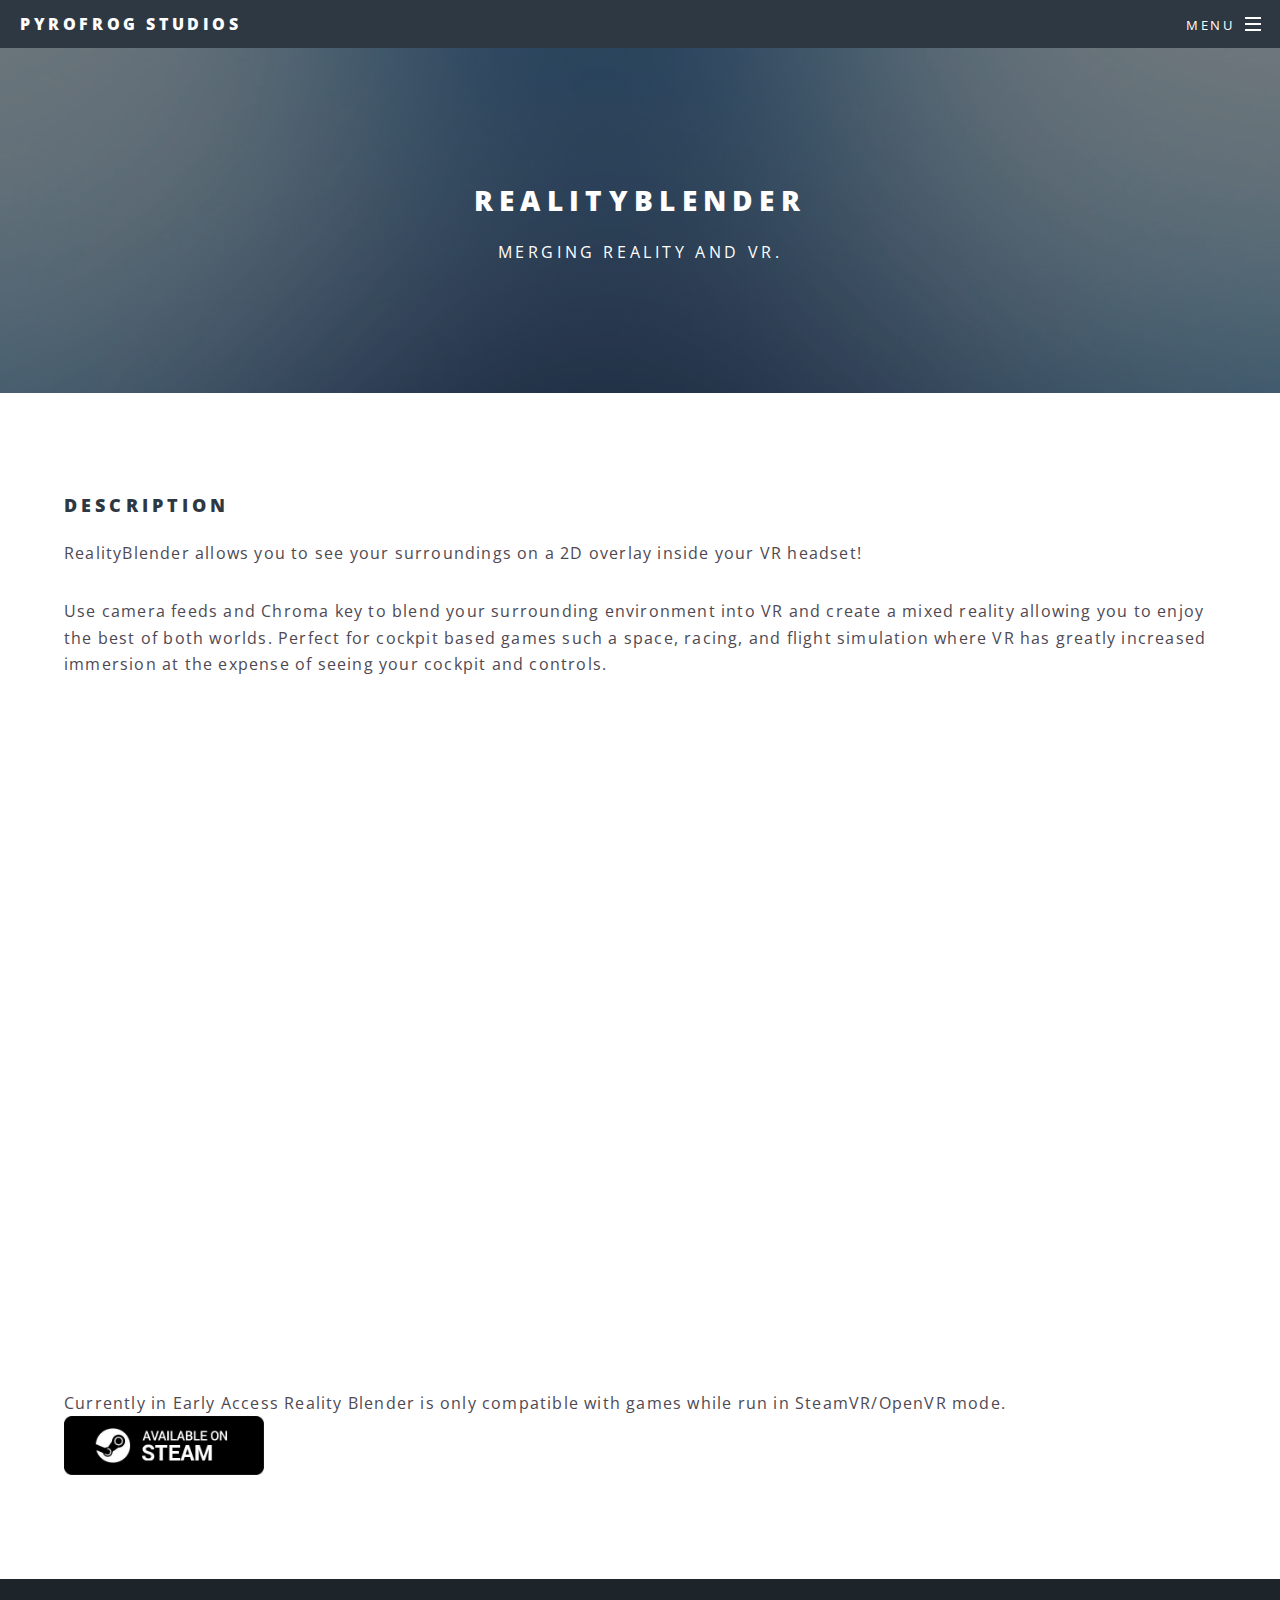
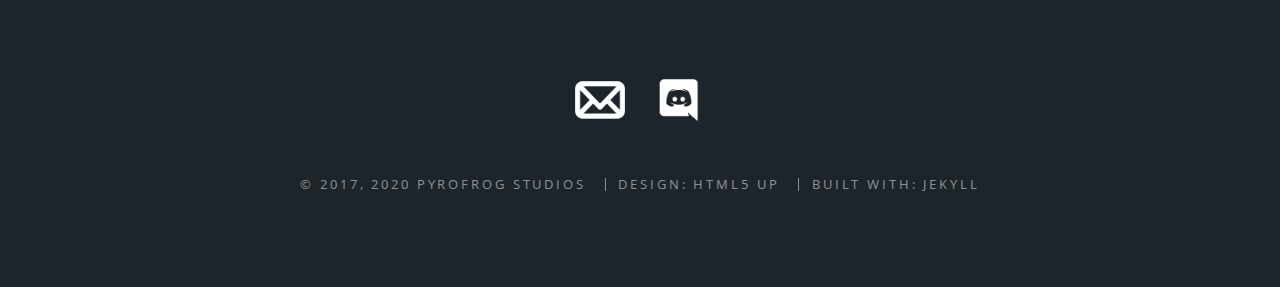
<file: realityblender.html>
<!DOCTYPE html>
<!--
  Original Design: Spectral by HTML5 UP
    html5up.net | @n33co
    Free for personal and commercial use under the CCA 3.0 license (html5up.net/license)
  Jekyll build mod
-->
<html>

  <head>
  <meta charset="utf-8" />
  <meta name="viewport" content="width=device-width, initial-scale=1" />
  <title>RealityBlender</title>
  <meta name="description" content="Welcome to Pyrofrog Studios.
">
  <!--[if lte IE 8]><script src="/js/ie/html5shiv.js"></script><![endif]-->
  <link rel="canonical" href="http://0.0.0.0:4000/realityblender.html">
  <link rel="stylesheet" href="/css/main.css" />
  <!--[if lte IE 8]><link rel="stylesheet" href="/css/ie8.css" /><![endif]-->
  <!--[if lte IE 9]><link rel="stylesheet" href="/css/ie9.css" /><![endif]-->
  <link rel="alternate" type="application/rss+xml" title="Pyrofrog Studios" href="http://0.0.0.0:4000/feed.xml">
  <link rel="stylesheet" href="/assets/css/flexslider.css">
</head>


  <body>

    <!-- Page Wrapper -->
    <div id="page-wrapper">

      <!-- Header -->
<header id="header">
  <h1><a href="/index.html">Pyrofrog Studios</a></h1>
  <nav id="nav">
    <ul>
      <li class="special">
        <a href="#menu" class="menuToggle"><span>Menu</span></a>
        <div id="menu">
          <ul>
            <li><a href="index.html">Home</a></li>
            <li><a href="dashpanel.html">DashPanel</a></li>
            <li><a href="realityblender.html">RealityBlender</a></li>
            <!-- 
            
            <li><a href="/dashpanel.html">DashPanel</a></li>
            
            
            
            
            
            
            
            
            
            
            
            <li><a href="/oldversions.html">Older versions</a></li>
            
            
            
            <li><a href="/realityblender.html">RealityBlender</a></li>
            
             -->
            <!-- <li><a href="#">Sign Up</a></li>
            <li><a href="#">Log In</a></li>
            <li><a href="/feed.xml"
                   class="icon fa-feed"> RSS Feed</a></li> -->
          </ul>
        </div>
      </li>
    </ul>
  </nav>
</header>


      <article id="main">

  <header>
    <h2>RealityBlender</h2>
    <p>Merging reality and VR.</p>
    <!-- <p>Aliquam ut ex ut interdum donec amet imperdiet eleifend</p> -->
  </header>

  <section class="wrapper style5">
    <div class="inner">
      <h3>Description</h3>
<p>RealityBlender allows you to see your surroundings on a 2D overlay inside your VR headset!</p>
<p>Use camera feeds and Chroma key to blend your surrounding environment into VR and create a mixed reality allowing you to enjoy the best of both worlds.
    Perfect for cockpit based games such a space, racing, and flight simulation where VR has greatly increased immersion at the expense of seeing your cockpit and controls.</p>
<p >
    <div class="iframe-container">
            <iframe src="//www.youtube.com/embed/MgzZQZxBDuE" allowfullscreen></iframe>
    </div>
    <!-- <iframe width="560" height="315" src="https://www.youtube.com/embed/MgzZQZxBDuE" frameborder="0" allow="accelerometer; autoplay; encrypted-media; gyroscope; picture-in-picture" allowfullscreen></iframe> -->

    <!-- <div class="flexslider">
        <ul class="slides">
            <li><img src="images/realityblender/RB1.jpg"/></li>
            <li><img src="images/realityblender/RB2.jpg"/></li>
            <li><img src="images/realityblender/RB3.jpg"/></li>
            <li>
                
            </li>
        </ul>
    </div> -->
</p>
<p>
    Currently in Early Access Reality Blender is only compatible with games while run in SteamVR/OpenVR mode.<br>
    <a href='https://store.steampowered.com/app/844060/Reality_Blender/' target="_blank"><img alt='Get it on Steam' src='images/SteamButton.jpg' style="width:200px"/></a>  
</p>
    </div>
  </section>

</article>


      <!-- Footer -->
<footer id="footer">
  <!-- <ul class="icons">
    
  </ul> -->

  <ul class="icons">
    <!-- Just manually control the footer with images -->
    <li>
        <a href="mailto:pyrofrogstudios@gmail.com" target="_top">
        <img src="images/mail-128.png" width="50" height="50"/>
        </a>
    </li>
    <li>
        <a href='https://discord.gg/Ndg3wW4' target="_blank">
        <img src="images/Discord-Logo-White.png" width="53" height="50"/>
        </a>
    </li>
    <!-- <li>
        <a href='https://www.facebook.com/pyrofrogstudios/' target="_blank">
        <img src="images/FBLogo.png" width="55" height="55"/>
        </a>
    </li> -->
  </ul>


  <ul class="copyright">
    <li>&copy; 
    
      
      2017,
    
    2020
    Pyrofrog Studios</li>
    <li>Design: <a href="http://html5up.net" target="_blank">HTML5 UP</a></li>
    <li>Built with: <a href="http://jekyllrb.com" target="_blank">Jekyll</a></li>
  </ul>
</footer>


      <!-- Scripts -->
<script src="/js/jquery.min.js"></script>
<script src="/js/jquery.scrollex.min.js"></script>
<script src="/js/jquery.scrolly.min.js"></script>
<script src="/js/skel.min.js"></script>
<script src="/js/util.js"></script>
<!--[if lte IE 8]><script src="/js/ie/respond.min.js"></script><![endif]-->
<script src="/js/main.js"></script>

<!-- Flexslider Scripts
=================================================-->
	<!-- Google CDN Hosted jQuery  -->
	<script src="//ajax.googleapis.com/ajax/libs/jquery/2.0.2/jquery.min.js"></script>
	<!-- Flexslider Library  -->
	<script src="/assets/js/flexslider/jquery.flexslider-min.js"></script>
	<!-- Initialisation Code  -->
	<script src="/assets/js/app.js"></script>

    </div>

  </body>

</html>
</file>
<file: css/ie8.css>
/*
	Spectral by HTML5 UP
	html5up.net | @n33co
	Free for personal and commercial use under the CCA 3.0 license (html5up.net/license)
*/
/* Icon */
.icon.major {
  border: none; }
  .icon.major:before {
    font-size: 3em; }

/* Form */
label {
  color: #2E3842; }

input[type="text"],
input[type="password"],
input[type="email"],
select,
textarea {
  border: solid 1px #dfdfdf; }

/* Button */
input[type="submit"],
input[type="reset"],
input[type="button"],
button,
.button {
  border: solid 2px #dfdfdf; }
  input[type="submit"].special,
  input[type="reset"].special,
  input[type="button"].special,
  button.special,
  .button.special {
    border: 0 !important; }

/* Page Wrapper + Menu */
#menu {
  display: none; }

body.is-menu-visible #menu {
  display: block; }

/* Header */
#header nav > ul > li > a.menuToggle:after {
  display: none; }

/* Banner + Wrapper (style4) */
#banner,
.wrapper.style4 {
  -ms-behavior: url("js/ie/backgroundsize.min.htc"); }
  #banner:before,
  .wrapper.style4:before {
    display: none; }

/* Banner */
#banner .more {
  height: 4em; }
  #banner .more:after {
    display: none; }

/* Main */
#main > header {
  -ms-behavior: url("js/ie/backgroundsize.min.htc"); }
  #main > header:before {
    display: none; }
</file>
<file: css/ie9.css>
/*
	Spectral by HTML5 UP
	html5up.net | @n33co
	Free for personal and commercial use under the CCA 3.0 license (html5up.net/license)
*/
/* Spotlight */
.spotlight {
  display: block; }
  .spotlight .image {
    display: inline-block;
    vertical-align: top; }
  .spotlight .content {
    padding: 4em 4em 2em 4em ;
    display: inline-block; }
  .spotlight:after {
    clear: both;
    content: '';
    display: block; }

/* Features */
.features {
  display: block; }
  .features li {
    float: left; }
  .features:after {
    content: '';
    display: block;
    clear: both; }

/* Banner + Wrapper (style4) */
#banner,
.wrapper.style4 {
  background-image: url("../../images/banner.jpg");
  background-position: center center;
  background-repeat: no-repeat;
  background-size: cover;
  position: relative; }
  #banner:before,
  .wrapper.style4:before {
    background: #000000;
    content: '';
    height: 100%;
    left: 0;
    opacity: 0.5;
    position: absolute;
    top: 0;
    width: 100%; }
  #banner .inner,
  .wrapper.style4 .inner {
    position: relative;
    z-index: 1; }

/* Banner */
#banner {
  padding: 14em 0 12em 0 ;
  height: auto; }
  #banner:after {
    display: none; }

/* CTA */
#cta .inner header {
  float: left; }
#cta .inner .actions {
  float: left; }
#cta .inner:after {
  clear: both;
  content: '';
  display: block; }

/* Main */
#main > header {
  background-image: url("../../images/banner.jpg");
  background-position: center center;
  background-repeat: no-repeat;
  background-size: cover;
  position: relative; }
  #main > header:before {
    background: #000000;
    content: '';
    height: 100%;
    left: 0;
    opacity: 0.5;
    position: absolute;
    top: 0;
    width: 100%; }
  #main > header > * {
    position: relative;
    z-index: 1; }
</file>
<file: css/main.css>
@import url(font-awesome.min.css);
@import url("https://fonts.googleapis.com/css?family=Open+Sans:400,400italic,600,600italic,800,800italic");
/*
	Spectral by HTML5 UP
	html5up.net | @n33co
	Free for personal and commercial use under the CCA 3.0 license (html5up.net/license)
*/
/* Reset */
html, body, div, span, applet, object, iframe, h1, h2, h3, h4, h5, h6, p, blockquote, pre, a, abbr, acronym, address, big, cite, code, del, dfn, em, img, ins, kbd, q, s, samp, small, strike, strong, sub, sup, tt, var, b, u, i, center, dl, dt, dd, ol, ul, li, fieldset, form, label, legend, table, caption, tbody, tfoot, thead, tr, th, td, article, aside, canvas, details, embed, figure, figcaption, footer, header, hgroup, menu, nav, output, ruby, section, summary, time, mark, audio, video {
  margin: 0;
  padding: 0;
  border: 0;
  font-size: 100%;
  font: inherit;
  vertical-align: baseline; }

article, aside, details, figcaption, figure, footer, header, hgroup, menu, nav, section {
  display: block; }

body {
  line-height: 1; }

ol, ul {
  list-style: none; }

blockquote, q {
  quotes: none; }

blockquote:before, blockquote:after, q:before, q:after {
  content: '';
  content: none; }

table {
  border-collapse: collapse;
  border-spacing: 0; }

body {
  -webkit-text-size-adjust: none; }

/* Box Model */
*, *:before, *:after {
  -moz-box-sizing: border-box;
  -webkit-box-sizing: border-box;
  box-sizing: border-box; }

/* Grid */
.row {
  border-bottom: solid 1px transparent;
  -moz-box-sizing: border-box;
  -webkit-box-sizing: border-box;
  box-sizing: border-box; }

.row > * {
  float: left;
  -moz-box-sizing: border-box;
  -webkit-box-sizing: border-box;
  box-sizing: border-box; }

.row:after, .row:before {
  content: '';
  display: block;
  clear: both;
  height: 0; }

.row.uniform > * > :first-child {
  margin-top: 0; }

.row.uniform > * > :last-child {
  margin-bottom: 0; }

.row.\30 \% > * {
  padding: 0 0 0 0em; }

.row.\30 \% {
  margin: 0 0 -1px 0em; }

.row.uniform.\30 \% > * {
  padding: 0em 0 0 0em; }

.row.uniform.\30 \% {
  margin: 0em 0 -1px 0em; }

.row > * {
  padding: 0 0 0 1.5em; }

.row {
  margin: 0 0 -1px -1.5em; }

.row.uniform > * {
  padding: 1.5em 0 0 1.5em; }

.row.uniform {
  margin: -1.5em 0 -1px -1.5em; }

.row.\32 00\% > * {
  padding: 0 0 0 3em; }

.row.\32 00\% {
  margin: 0 0 -1px -3em; }

.row.uniform.\32 00\% > * {
  padding: 3em 0 0 3em; }

.row.uniform.\32 00\% {
  margin: -3em 0 -1px -3em; }

.row.\31 50\% > * {
  padding: 0 0 0 2.25em; }

.row.\31 50\% {
  margin: 0 0 -1px -2.25em; }

.row.uniform.\31 50\% > * {
  padding: 2.25em 0 0 2.25em; }

.row.uniform.\31 50\% {
  margin: -2.25em 0 -1px -2.25em; }

.row.\35 0\% > * {
  padding: 0 0 0 0.75em; }

.row.\35 0\% {
  margin: 0 0 -1px -0.75em; }

.row.uniform.\35 0\% > * {
  padding: 0.75em 0 0 0.75em; }

.row.uniform.\35 0\% {
  margin: -0.75em 0 -1px -0.75em; }

.row.\32 5\% > * {
  padding: 0 0 0 0.375em; }

.row.\32 5\% {
  margin: 0 0 -1px -0.375em; }

.row.uniform.\32 5\% > * {
  padding: 0.375em 0 0 0.375em; }

.row.uniform.\32 5\% {
  margin: -0.375em 0 -1px -0.375em; }

.\31 2u, .\31 2u\$ {
  width: 100%;
  clear: none;
  margin-left: 0; }

.\31 1u, .\31 1u\$ {
  width: 91.6666666667%;
  clear: none;
  margin-left: 0; }

.\31 0u, .\31 0u\$ {
  width: 83.3333333333%;
  clear: none;
  margin-left: 0; }

.\39 u, .\39 u\$ {
  width: 75%;
  clear: none;
  margin-left: 0; }

.\38 u, .\38 u\$ {
  width: 66.6666666667%;
  clear: none;
  margin-left: 0; }

.\37 u, .\37 u\$ {
  width: 58.3333333333%;
  clear: none;
  margin-left: 0; }

.\36 u, .\36 u\$ {
  width: 50%;
  clear: none;
  margin-left: 0; }

.\35 u, .\35 u\$ {
  width: 41.6666666667%;
  clear: none;
  margin-left: 0; }

.\34 u, .\34 u\$ {
  width: 33.3333333333%;
  clear: none;
  margin-left: 0; }

.\33 u, .\33 u\$ {
  width: 25%;
  clear: none;
  margin-left: 0; }

.\32 u, .\32 u\$ {
  width: 16.6666666667%;
  clear: none;
  margin-left: 0; }

.\31 u, .\31 u\$ {
  width: 8.3333333333%;
  clear: none;
  margin-left: 0; }

.\31 2u\$ + *,
.\31 1u\$ + *,
.\31 0u\$ + *,
.\39 u\$ + *,
.\38 u\$ + *,
.\37 u\$ + *,
.\36 u\$ + *,
.\35 u\$ + *,
.\34 u\$ + *,
.\33 u\$ + *,
.\32 u\$ + *,
.\31 u\$ + * {
  clear: left; }

.\-11u {
  margin-left: 91.6666666667%; }

.\-10u {
  margin-left: 83.3333333333%; }

.\-9u {
  margin-left: 75%; }

.\-8u {
  margin-left: 66.6666666667%; }

.\-7u {
  margin-left: 58.3333333333%; }

.\-6u {
  margin-left: 50%; }

.\-5u {
  margin-left: 41.6666666667%; }

.\-4u {
  margin-left: 33.3333333333%; }

.\-3u {
  margin-left: 25%; }

.\-2u {
  margin-left: 16.6666666667%; }

.\-1u {
  margin-left: 8.3333333333%; }

@media screen and (max-width: 1680px) {
  .row > * {
    padding: 0 0 0 1.5em; }

  .row {
    margin: 0 0 -1px -1.5em; }

  .row.uniform > * {
    padding: 1.5em 0 0 1.5em; }

  .row.uniform {
    margin: -1.5em 0 -1px -1.5em; }

  .row.\32 00\% > * {
    padding: 0 0 0 3em; }

  .row.\32 00\% {
    margin: 0 0 -1px -3em; }

  .row.uniform.\32 00\% > * {
    padding: 3em 0 0 3em; }

  .row.uniform.\32 00\% {
    margin: -3em 0 -1px -3em; }

  .row.\31 50\% > * {
    padding: 0 0 0 2.25em; }

  .row.\31 50\% {
    margin: 0 0 -1px -2.25em; }

  .row.uniform.\31 50\% > * {
    padding: 2.25em 0 0 2.25em; }

  .row.uniform.\31 50\% {
    margin: -2.25em 0 -1px -2.25em; }

  .row.\35 0\% > * {
    padding: 0 0 0 0.75em; }

  .row.\35 0\% {
    margin: 0 0 -1px -0.75em; }

  .row.uniform.\35 0\% > * {
    padding: 0.75em 0 0 0.75em; }

  .row.uniform.\35 0\% {
    margin: -0.75em 0 -1px -0.75em; }

  .row.\32 5\% > * {
    padding: 0 0 0 0.375em; }

  .row.\32 5\% {
    margin: 0 0 -1px -0.375em; }

  .row.uniform.\32 5\% > * {
    padding: 0.375em 0 0 0.375em; }

  .row.uniform.\32 5\% {
    margin: -0.375em 0 -1px -0.375em; }

  .\31 2u\(xlarge\), .\31 2u\$\(xlarge\) {
    width: 100%;
    clear: none;
    margin-left: 0; }

  .\31 1u\(xlarge\), .\31 1u\$\(xlarge\) {
    width: 91.6666666667%;
    clear: none;
    margin-left: 0; }

  .\31 0u\(xlarge\), .\31 0u\$\(xlarge\) {
    width: 83.3333333333%;
    clear: none;
    margin-left: 0; }

  .\39 u\(xlarge\), .\39 u\$\(xlarge\) {
    width: 75%;
    clear: none;
    margin-left: 0; }

  .\38 u\(xlarge\), .\38 u\$\(xlarge\) {
    width: 66.6666666667%;
    clear: none;
    margin-left: 0; }

  .\37 u\(xlarge\), .\37 u\$\(xlarge\) {
    width: 58.3333333333%;
    clear: none;
    margin-left: 0; }

  .\36 u\(xlarge\), .\36 u\$\(xlarge\) {
    width: 50%;
    clear: none;
    margin-left: 0; }

  .\35 u\(xlarge\), .\35 u\$\(xlarge\) {
    width: 41.6666666667%;
    clear: none;
    margin-left: 0; }

  .\34 u\(xlarge\), .\34 u\$\(xlarge\) {
    width: 33.3333333333%;
    clear: none;
    margin-left: 0; }

  .\33 u\(xlarge\), .\33 u\$\(xlarge\) {
    width: 25%;
    clear: none;
    margin-left: 0; }

  .\32 u\(xlarge\), .\32 u\$\(xlarge\) {
    width: 16.6666666667%;
    clear: none;
    margin-left: 0; }

  .\31 u\(xlarge\), .\31 u\$\(xlarge\) {
    width: 8.3333333333%;
    clear: none;
    margin-left: 0; }

  .\31 2u\$\(xlarge\) + *,
  .\31 1u\$\(xlarge\) + *,
  .\31 0u\$\(xlarge\) + *,
  .\39 u\$\(xlarge\) + *,
  .\38 u\$\(xlarge\) + *,
  .\37 u\$\(xlarge\) + *,
  .\36 u\$\(xlarge\) + *,
  .\35 u\$\(xlarge\) + *,
  .\34 u\$\(xlarge\) + *,
  .\33 u\$\(xlarge\) + *,
  .\32 u\$\(xlarge\) + *,
  .\31 u\$\(xlarge\) + * {
    clear: left; }

  .\-11u\(xlarge\) {
    margin-left: 91.6666666667%; }

  .\-10u\(xlarge\) {
    margin-left: 83.3333333333%; }

  .\-9u\(xlarge\) {
    margin-left: 75%; }

  .\-8u\(xlarge\) {
    margin-left: 66.6666666667%; }

  .\-7u\(xlarge\) {
    margin-left: 58.3333333333%; }

  .\-6u\(xlarge\) {
    margin-left: 50%; }

  .\-5u\(xlarge\) {
    margin-left: 41.6666666667%; }

  .\-4u\(xlarge\) {
    margin-left: 33.3333333333%; }

  .\-3u\(xlarge\) {
    margin-left: 25%; }

  .\-2u\(xlarge\) {
    margin-left: 16.6666666667%; }

  .\-1u\(xlarge\) {
    margin-left: 8.3333333333%; } }
@media screen and (max-width: 1280px) {
  .row > * {
    padding: 0 0 0 1.5em; }

  .row {
    margin: 0 0 -1px -1.5em; }

  .row.uniform > * {
    padding: 1.5em 0 0 1.5em; }

  .row.uniform {
    margin: -1.5em 0 -1px -1.5em; }

  .row.\32 00\% > * {
    padding: 0 0 0 3em; }

  .row.\32 00\% {
    margin: 0 0 -1px -3em; }

  .row.uniform.\32 00\% > * {
    padding: 3em 0 0 3em; }

  .row.uniform.\32 00\% {
    margin: -3em 0 -1px -3em; }

  .row.\31 50\% > * {
    padding: 0 0 0 2.25em; }

  .row.\31 50\% {
    margin: 0 0 -1px -2.25em; }

  .row.uniform.\31 50\% > * {
    padding: 2.25em 0 0 2.25em; }

  .row.uniform.\31 50\% {
    margin: -2.25em 0 -1px -2.25em; }

  .row.\35 0\% > * {
    padding: 0 0 0 0.75em; }

  .row.\35 0\% {
    margin: 0 0 -1px -0.75em; }

  .row.uniform.\35 0\% > * {
    padding: 0.75em 0 0 0.75em; }

  .row.uniform.\35 0\% {
    margin: -0.75em 0 -1px -0.75em; }

  .row.\32 5\% > * {
    padding: 0 0 0 0.375em; }

  .row.\32 5\% {
    margin: 0 0 -1px -0.375em; }

  .row.uniform.\32 5\% > * {
    padding: 0.375em 0 0 0.375em; }

  .row.uniform.\32 5\% {
    margin: -0.375em 0 -1px -0.375em; }

  .\31 2u\(large\), .\31 2u\$\(large\) {
    width: 100%;
    clear: none;
    margin-left: 0; }

  .\31 1u\(large\), .\31 1u\$\(large\) {
    width: 91.6666666667%;
    clear: none;
    margin-left: 0; }

  .\31 0u\(large\), .\31 0u\$\(large\) {
    width: 83.3333333333%;
    clear: none;
    margin-left: 0; }

  .\39 u\(large\), .\39 u\$\(large\) {
    width: 75%;
    clear: none;
    margin-left: 0; }

  .\38 u\(large\), .\38 u\$\(large\) {
    width: 66.6666666667%;
    clear: none;
    margin-left: 0; }

  .\37 u\(large\), .\37 u\$\(large\) {
    width: 58.3333333333%;
    clear: none;
    margin-left: 0; }

  .\36 u\(large\), .\36 u\$\(large\) {
    width: 50%;
    clear: none;
    margin-left: 0; }

  .\35 u\(large\), .\35 u\$\(large\) {
    width: 41.6666666667%;
    clear: none;
    margin-left: 0; }

  .\34 u\(large\), .\34 u\$\(large\) {
    width: 33.3333333333%;
    clear: none;
    margin-left: 0; }

  .\33 u\(large\), .\33 u\$\(large\) {
    width: 25%;
    clear: none;
    margin-left: 0; }

  .\32 u\(large\), .\32 u\$\(large\) {
    width: 16.6666666667%;
    clear: none;
    margin-left: 0; }

  .\31 u\(large\), .\31 u\$\(large\) {
    width: 8.3333333333%;
    clear: none;
    margin-left: 0; }

  .\31 2u\$\(large\) + *,
  .\31 1u\$\(large\) + *,
  .\31 0u\$\(large\) + *,
  .\39 u\$\(large\) + *,
  .\38 u\$\(large\) + *,
  .\37 u\$\(large\) + *,
  .\36 u\$\(large\) + *,
  .\35 u\$\(large\) + *,
  .\34 u\$\(large\) + *,
  .\33 u\$\(large\) + *,
  .\32 u\$\(large\) + *,
  .\31 u\$\(large\) + * {
    clear: left; }

  .\-11u\(large\) {
    margin-left: 91.6666666667%; }

  .\-10u\(large\) {
    margin-left: 83.3333333333%; }

  .\-9u\(large\) {
    margin-left: 75%; }

  .\-8u\(large\) {
    margin-left: 66.6666666667%; }

  .\-7u\(large\) {
    margin-left: 58.3333333333%; }

  .\-6u\(large\) {
    margin-left: 50%; }

  .\-5u\(large\) {
    margin-left: 41.6666666667%; }

  .\-4u\(large\) {
    margin-left: 33.3333333333%; }

  .\-3u\(large\) {
    margin-left: 25%; }

  .\-2u\(large\) {
    margin-left: 16.6666666667%; }

  .\-1u\(large\) {
    margin-left: 8.3333333333%; } }
@media screen and (max-width: 980px) {
  .row > * {
    padding: 0 0 0 1.5em; }

  .row {
    margin: 0 0 -1px -1.5em; }

  .row.uniform > * {
    padding: 1.5em 0 0 1.5em; }

  .row.uniform {
    margin: -1.5em 0 -1px -1.5em; }

  .row.\32 00\% > * {
    padding: 0 0 0 3em; }

  .row.\32 00\% {
    margin: 0 0 -1px -3em; }

  .row.uniform.\32 00\% > * {
    padding: 3em 0 0 3em; }

  .row.uniform.\32 00\% {
    margin: -3em 0 -1px -3em; }

  .row.\31 50\% > * {
    padding: 0 0 0 2.25em; }

  .row.\31 50\% {
    margin: 0 0 -1px -2.25em; }

  .row.uniform.\31 50\% > * {
    padding: 2.25em 0 0 2.25em; }

  .row.uniform.\31 50\% {
    margin: -2.25em 0 -1px -2.25em; }

  .row.\35 0\% > * {
    padding: 0 0 0 0.75em; }

  .row.\35 0\% {
    margin: 0 0 -1px -0.75em; }

  .row.uniform.\35 0\% > * {
    padding: 0.75em 0 0 0.75em; }

  .row.uniform.\35 0\% {
    margin: -0.75em 0 -1px -0.75em; }

  .row.\32 5\% > * {
    padding: 0 0 0 0.375em; }

  .row.\32 5\% {
    margin: 0 0 -1px -0.375em; }

  .row.uniform.\32 5\% > * {
    padding: 0.375em 0 0 0.375em; }

  .row.uniform.\32 5\% {
    margin: -0.375em 0 -1px -0.375em; }

  .\31 2u\(medium\), .\31 2u\$\(medium\) {
    width: 100%;
    clear: none;
    margin-left: 0; }

  .\31 1u\(medium\), .\31 1u\$\(medium\) {
    width: 91.6666666667%;
    clear: none;
    margin-left: 0; }

  .\31 0u\(medium\), .\31 0u\$\(medium\) {
    width: 83.3333333333%;
    clear: none;
    margin-left: 0; }

  .\39 u\(medium\), .\39 u\$\(medium\) {
    width: 75%;
    clear: none;
    margin-left: 0; }

  .\38 u\(medium\), .\38 u\$\(medium\) {
    width: 66.6666666667%;
    clear: none;
    margin-left: 0; }

  .\37 u\(medium\), .\37 u\$\(medium\) {
    width: 58.3333333333%;
    clear: none;
    margin-left: 0; }

  .\36 u\(medium\), .\36 u\$\(medium\) {
    width: 50%;
    clear: none;
    margin-left: 0; }

  .\35 u\(medium\), .\35 u\$\(medium\) {
    width: 41.6666666667%;
    clear: none;
    margin-left: 0; }

  .\34 u\(medium\), .\34 u\$\(medium\) {
    width: 33.3333333333%;
    clear: none;
    margin-left: 0; }

  .\33 u\(medium\), .\33 u\$\(medium\) {
    width: 25%;
    clear: none;
    margin-left: 0; }

  .\32 u\(medium\), .\32 u\$\(medium\) {
    width: 16.6666666667%;
    clear: none;
    margin-left: 0; }

  .\31 u\(medium\), .\31 u\$\(medium\) {
    width: 8.3333333333%;
    clear: none;
    margin-left: 0; }

  .\31 2u\$\(medium\) + *,
  .\31 1u\$\(medium\) + *,
  .\31 0u\$\(medium\) + *,
  .\39 u\$\(medium\) + *,
  .\38 u\$\(medium\) + *,
  .\37 u\$\(medium\) + *,
  .\36 u\$\(medium\) + *,
  .\35 u\$\(medium\) + *,
  .\34 u\$\(medium\) + *,
  .\33 u\$\(medium\) + *,
  .\32 u\$\(medium\) + *,
  .\31 u\$\(medium\) + * {
    clear: left; }

  .\-11u\(medium\) {
    margin-left: 91.6666666667%; }

  .\-10u\(medium\) {
    margin-left: 83.3333333333%; }

  .\-9u\(medium\) {
    margin-left: 75%; }

  .\-8u\(medium\) {
    margin-left: 66.6666666667%; }

  .\-7u\(medium\) {
    margin-left: 58.3333333333%; }

  .\-6u\(medium\) {
    margin-left: 50%; }

  .\-5u\(medium\) {
    margin-left: 41.6666666667%; }

  .\-4u\(medium\) {
    margin-left: 33.3333333333%; }

  .\-3u\(medium\) {
    margin-left: 25%; }

  .\-2u\(medium\) {
    margin-left: 16.6666666667%; }

  .\-1u\(medium\) {
    margin-left: 8.3333333333%; } }
@media screen and (max-width: 736px) {
  .row > * {
    padding: 0 0 0 1.5em; }

  .row {
    margin: 0 0 -1px -1.5em; }

  .row.uniform > * {
    padding: 1.5em 0 0 1.5em; }

  .row.uniform {
    margin: -1.5em 0 -1px -1.5em; }

  .row.\32 00\% > * {
    padding: 0 0 0 3em; }

  .row.\32 00\% {
    margin: 0 0 -1px -3em; }

  .row.uniform.\32 00\% > * {
    padding: 3em 0 0 3em; }

  .row.uniform.\32 00\% {
    margin: -3em 0 -1px -3em; }

  .row.\31 50\% > * {
    padding: 0 0 0 2.25em; }

  .row.\31 50\% {
    margin: 0 0 -1px -2.25em; }

  .row.uniform.\31 50\% > * {
    padding: 2.25em 0 0 2.25em; }

  .row.uniform.\31 50\% {
    margin: -2.25em 0 -1px -2.25em; }

  .row.\35 0\% > * {
    padding: 0 0 0 0.75em; }

  .row.\35 0\% {
    margin: 0 0 -1px -0.75em; }

  .row.uniform.\35 0\% > * {
    padding: 0.75em 0 0 0.75em; }

  .row.uniform.\35 0\% {
    margin: -0.75em 0 -1px -0.75em; }

  .row.\32 5\% > * {
    padding: 0 0 0 0.375em; }

  .row.\32 5\% {
    margin: 0 0 -1px -0.375em; }

  .row.uniform.\32 5\% > * {
    padding: 0.375em 0 0 0.375em; }

  .row.uniform.\32 5\% {
    margin: -0.375em 0 -1px -0.375em; }

  .\31 2u\(small\), .\31 2u\$\(small\) {
    width: 100%;
    clear: none;
    margin-left: 0; }

  .\31 1u\(small\), .\31 1u\$\(small\) {
    width: 91.6666666667%;
    clear: none;
    margin-left: 0; }

  .\31 0u\(small\), .\31 0u\$\(small\) {
    width: 83.3333333333%;
    clear: none;
    margin-left: 0; }

  .\39 u\(small\), .\39 u\$\(small\) {
    width: 75%;
    clear: none;
    margin-left: 0; }

  .\38 u\(small\), .\38 u\$\(small\) {
    width: 66.6666666667%;
    clear: none;
    margin-left: 0; }

  .\37 u\(small\), .\37 u\$\(small\) {
    width: 58.3333333333%;
    clear: none;
    margin-left: 0; }

  .\36 u\(small\), .\36 u\$\(small\) {
    width: 50%;
    clear: none;
    margin-left: 0; }

  .\35 u\(small\), .\35 u\$\(small\) {
    width: 41.6666666667%;
    clear: none;
    margin-left: 0; }

  .\34 u\(small\), .\34 u\$\(small\) {
    width: 33.3333333333%;
    clear: none;
    margin-left: 0; }

  .\33 u\(small\), .\33 u\$\(small\) {
    width: 25%;
    clear: none;
    margin-left: 0; }

  .\32 u\(small\), .\32 u\$\(small\) {
    width: 16.6666666667%;
    clear: none;
    margin-left: 0; }

  .\31 u\(small\), .\31 u\$\(small\) {
    width: 8.3333333333%;
    clear: none;
    margin-left: 0; }

  .\31 2u\$\(small\) + *,
  .\31 1u\$\(small\) + *,
  .\31 0u\$\(small\) + *,
  .\39 u\$\(small\) + *,
  .\38 u\$\(small\) + *,
  .\37 u\$\(small\) + *,
  .\36 u\$\(small\) + *,
  .\35 u\$\(small\) + *,
  .\34 u\$\(small\) + *,
  .\33 u\$\(small\) + *,
  .\32 u\$\(small\) + *,
  .\31 u\$\(small\) + * {
    clear: left; }

  .\-11u\(small\) {
    margin-left: 91.6666666667%; }

  .\-10u\(small\) {
    margin-left: 83.3333333333%; }

  .\-9u\(small\) {
    margin-left: 75%; }

  .\-8u\(small\) {
    margin-left: 66.6666666667%; }

  .\-7u\(small\) {
    margin-left: 58.3333333333%; }

  .\-6u\(small\) {
    margin-left: 50%; }

  .\-5u\(small\) {
    margin-left: 41.6666666667%; }

  .\-4u\(small\) {
    margin-left: 33.3333333333%; }

  .\-3u\(small\) {
    margin-left: 25%; }

  .\-2u\(small\) {
    margin-left: 16.6666666667%; }

  .\-1u\(small\) {
    margin-left: 8.3333333333%; } }
@media screen and (max-width: 480px) {
  .row > * {
    padding: 0 0 0 1.5em; }

  .row {
    margin: 0 0 -1px -1.5em; }

  .row.uniform > * {
    padding: 1.5em 0 0 1.5em; }

  .row.uniform {
    margin: -1.5em 0 -1px -1.5em; }

  .row.\32 00\% > * {
    padding: 0 0 0 3em; }

  .row.\32 00\% {
    margin: 0 0 -1px -3em; }

  .row.uniform.\32 00\% > * {
    padding: 3em 0 0 3em; }

  .row.uniform.\32 00\% {
    margin: -3em 0 -1px -3em; }

  .row.\31 50\% > * {
    padding: 0 0 0 2.25em; }

  .row.\31 50\% {
    margin: 0 0 -1px -2.25em; }

  .row.uniform.\31 50\% > * {
    padding: 2.25em 0 0 2.25em; }

  .row.uniform.\31 50\% {
    margin: -2.25em 0 -1px -2.25em; }

  .row.\35 0\% > * {
    padding: 0 0 0 0.75em; }

  .row.\35 0\% {
    margin: 0 0 -1px -0.75em; }

  .row.uniform.\35 0\% > * {
    padding: 0.75em 0 0 0.75em; }

  .row.uniform.\35 0\% {
    margin: -0.75em 0 -1px -0.75em; }

  .row.\32 5\% > * {
    padding: 0 0 0 0.375em; }

  .row.\32 5\% {
    margin: 0 0 -1px -0.375em; }

  .row.uniform.\32 5\% > * {
    padding: 0.375em 0 0 0.375em; }

  .row.uniform.\32 5\% {
    margin: -0.375em 0 -1px -0.375em; }

  .\31 2u\(xsmall\), .\31 2u\$\(xsmall\) {
    width: 100%;
    clear: none;
    margin-left: 0; }

  .\31 1u\(xsmall\), .\31 1u\$\(xsmall\) {
    width: 91.6666666667%;
    clear: none;
    margin-left: 0; }

  .\31 0u\(xsmall\), .\31 0u\$\(xsmall\) {
    width: 83.3333333333%;
    clear: none;
    margin-left: 0; }

  .\39 u\(xsmall\), .\39 u\$\(xsmall\) {
    width: 75%;
    clear: none;
    margin-left: 0; }

  .\38 u\(xsmall\), .\38 u\$\(xsmall\) {
    width: 66.6666666667%;
    clear: none;
    margin-left: 0; }

  .\37 u\(xsmall\), .\37 u\$\(xsmall\) {
    width: 58.3333333333%;
    clear: none;
    margin-left: 0; }

  .\36 u\(xsmall\), .\36 u\$\(xsmall\) {
    width: 50%;
    clear: none;
    margin-left: 0; }

  .\35 u\(xsmall\), .\35 u\$\(xsmall\) {
    width: 41.6666666667%;
    clear: none;
    margin-left: 0; }

  .\34 u\(xsmall\), .\34 u\$\(xsmall\) {
    width: 33.3333333333%;
    clear: none;
    margin-left: 0; }

  .\33 u\(xsmall\), .\33 u\$\(xsmall\) {
    width: 25%;
    clear: none;
    margin-left: 0; }

  .\32 u\(xsmall\), .\32 u\$\(xsmall\) {
    width: 16.6666666667%;
    clear: none;
    margin-left: 0; }

  .\31 u\(xsmall\), .\31 u\$\(xsmall\) {
    width: 8.3333333333%;
    clear: none;
    margin-left: 0; }

  .\31 2u\$\(xsmall\) + *,
  .\31 1u\$\(xsmall\) + *,
  .\31 0u\$\(xsmall\) + *,
  .\39 u\$\(xsmall\) + *,
  .\38 u\$\(xsmall\) + *,
  .\37 u\$\(xsmall\) + *,
  .\36 u\$\(xsmall\) + *,
  .\35 u\$\(xsmall\) + *,
  .\34 u\$\(xsmall\) + *,
  .\33 u\$\(xsmall\) + *,
  .\32 u\$\(xsmall\) + *,
  .\31 u\$\(xsmall\) + * {
    clear: left; }

  .\-11u\(xsmall\) {
    margin-left: 91.6666666667%; }

  .\-10u\(xsmall\) {
    margin-left: 83.3333333333%; }

  .\-9u\(xsmall\) {
    margin-left: 75%; }

  .\-8u\(xsmall\) {
    margin-left: 66.6666666667%; }

  .\-7u\(xsmall\) {
    margin-left: 58.3333333333%; }

  .\-6u\(xsmall\) {
    margin-left: 50%; }

  .\-5u\(xsmall\) {
    margin-left: 41.6666666667%; }

  .\-4u\(xsmall\) {
    margin-left: 33.3333333333%; }

  .\-3u\(xsmall\) {
    margin-left: 25%; }

  .\-2u\(xsmall\) {
    margin-left: 16.6666666667%; }

  .\-1u\(xsmall\) {
    margin-left: 8.3333333333%; } }
/* Basic */
@-ms-viewport {
  width: device-width; }
body {
  background: #2e3842; }
  body.is-loading *, body.is-loading *:before, body.is-loading *:after {
    -moz-animation: none !important;
    -webkit-animation: none !important;
    -ms-animation: none !important;
    animation: none !important;
    -moz-transition: none !important;
    -webkit-transition: none !important;
    -ms-transition: none !important;
    transition: none !important; }

body, input, select, textarea {
  color: #fff;
  font-family: "Open Sans", Helvetica, sans-serif;
  font-size: 15pt;
  font-weight: 400;
  letter-spacing: 0.075em;
  line-height: 1.65em; }
  @media screen and (max-width: 1680px) {
    body, input, select, textarea {
      font-size: 13pt; } }
  @media screen and (max-width: 1280px) {
    body, input, select, textarea {
      font-size: 12pt; } }
  @media screen and (max-width: 736px) {
    body, input, select, textarea {
      font-size: 11pt;
      letter-spacing: 0.0375em; } }

a {
  -moz-transition: color 0.2s ease, border-bottom-color 0.2s ease;
  -webkit-transition: color 0.2s ease, border-bottom-color 0.2s ease;
  -ms-transition: color 0.2s ease, border-bottom-color 0.2s ease;
  transition: color 0.2s ease, border-bottom-color 0.2s ease;
  border-bottom: 0;
  color: inherit;
  text-decoration: none; }
  a:hover {
    border-bottom-color: transparent; }

strong, b {
  color: #fff;
  font-weight: 600; }

em, i {
  font-style: italic; }

p {
  margin: 0 0 2em 0; }

h1, h2, h3, h4, h5, h6 {
  color: #fff;
  font-weight: 800;
  letter-spacing: 0.225em;
  line-height: 1em;
  margin: 0 0 1em 0;
  text-transform: uppercase; }
  h1 a, h2 a, h3 a, h4 a, h5 a, h6 a {
    color: inherit;
    text-decoration: none; }

h2 {
  font-size: 1.35em;
  line-height: 1.75em; }
  @media screen and (max-width: 736px) {
    h2 {
      font-size: 1.1em;
      line-height: 1.65em; } }

h3 {
  font-size: 1.15em;
  line-height: 1.75em; }
  @media screen and (max-width: 736px) {
    h3 {
      font-size: 1em;
      line-height: 1.65em; } }

h4 {
  font-size: 1em;
  line-height: 1.5em; }

h5 {
  font-size: 0.8em;
  line-height: 1.5em; }

h6 {
  font-size: 0.7em;
  line-height: 1.5em; }

sub {
  font-size: 0.8em;
  position: relative;
  top: 0.5em; }

sup {
  font-size: 0.8em;
  position: relative;
  top: -0.5em; }

hr {
  border: 0;
  border-bottom: solid 2px #fff;
  margin: 3em 0; }
  hr.major {
    margin: 4.5em 0; }

blockquote {
  border-left: solid 4px #fff;
  font-style: italic;
  margin: 0 0 2em 0;
  padding: 0.5em 0 0.5em 2em; }

code {
  background: rgba(144, 144, 144, 0.25);
  border-radius: 3px;
  font-family: "Courier New", monospace;
  font-size: 0.9em;
  letter-spacing: 0;
  margin: 0 0.25em;
  padding: 0.25em 0.65em; }

pre {
  -webkit-overflow-scrolling: touch;
  font-family: "Courier New", monospace;
  font-size: 0.9em;
  margin: 0 0 2em 0; }
  pre code {
    display: block;
    line-height: 1.75em;
    padding: 1em 1.5em;
    overflow-x: auto; }

.align-left {
  text-align: left; }

.align-center {
  text-align: center; }

.align-right {
  text-align: right; }

/* Section/Article */
section.special, article.special {
  text-align: center; }

header p {
  color: rgba(255, 255, 255, 0.5);
  position: relative;
  top: -0.25em; }
header h3 + p {
  font-size: 1.1em; }
header h4 + p,
header h5 + p,
header h6 + p {
  font-size: 0.9em; }
header.major {
  margin: 0 0 3.5em 0; }
  header.major h2, header.major h3, header.major h4, header.major h5, header.major h6 {
    border-bottom: solid 2px #fff;
    display: inline-block;
    padding-bottom: 1em;
    position: relative; }
    header.major h2:after, header.major h3:after, header.major h4:after, header.major h5:after, header.major h6:after {
      content: '';
      display: block;
      height: 1px; }
  header.major p {
    color: #fff;
    top: 0; }
  @media screen and (max-width: 736px) {
    header.major {
      margin: 0 0 2em 0; } }
@media screen and (max-width: 980px) {
  header br {
    display: none; } }

/* Form */
form {
  margin: 0 0 2em 0; }

label {
  color: #fff;
  display: block;
  font-size: 0.9em;
  font-weight: 600;
  margin: 0 0 1em 0; }

input[type="text"],
input[type="password"],
input[type="email"],
select,
textarea {
  -moz-appearance: none;
  -webkit-appearance: none;
  -ms-appearance: none;
  appearance: none;
  background: rgba(144, 144, 144, 0.25);
  border-radius: 3px;
  border: none;
  color: inherit;
  display: block;
  outline: 0;
  padding: 0 1em;
  text-decoration: none;
  width: 100%; }
  input[type="text"]:invalid,
  input[type="password"]:invalid,
  input[type="email"]:invalid,
  select:invalid,
  textarea:invalid {
    box-shadow: none; }
  input[type="text"]:focus,
  input[type="password"]:focus,
  input[type="email"]:focus,
  select:focus,
  textarea:focus {
    box-shadow: 0 0 0 2px #2e3842; }

.select-wrapper {
  text-decoration: none;
  display: block;
  position: relative; }
  .select-wrapper:before {
    -moz-osx-font-smoothing: grayscale;
    -webkit-font-smoothing: antialiased;
    font-family: FontAwesome;
    font-style: normal;
    font-weight: normal;
    text-transform: none !important; }
  .select-wrapper:before {
    -moz-pointer-events: none;
    -webkit-pointer-events: none;
    -ms-pointer-events: none;
    pointer-events: none;
    color: #fff;
    content: '\f078';
    display: block;
    height: 2.75em;
    line-height: 2.75em;
    position: absolute;
    right: 0;
    text-align: center;
    top: 0;
    width: 2.75em; }
  .select-wrapper select::-ms-expand {
    display: none; }

input[type="text"],
input[type="password"],
input[type="email"],
select {
  height: 2.75em; }

textarea {
  padding: 0.75em 1em; }

input[type="checkbox"],
input[type="radio"] {
  -moz-appearance: none;
  -webkit-appearance: none;
  -ms-appearance: none;
  appearance: none;
  display: block;
  float: left;
  margin-right: -2em;
  opacity: 0;
  width: 1em;
  z-index: -1; }
  input[type="checkbox"] + label,
  input[type="radio"] + label {
    text-decoration: none;
    color: #fff;
    cursor: pointer;
    display: inline-block;
    font-size: 1em;
    font-weight: 400;
    padding-left: 2.4em;
    padding-right: 0.75em;
    position: relative; }
    input[type="checkbox"] + label:before,
    input[type="radio"] + label:before {
      -moz-osx-font-smoothing: grayscale;
      -webkit-font-smoothing: antialiased;
      font-family: FontAwesome;
      font-style: normal;
      font-weight: normal;
      text-transform: none !important; }
    input[type="checkbox"] + label:before,
    input[type="radio"] + label:before {
      background: rgba(144, 144, 144, 0.25);
      border-radius: 3px;
      content: '';
      display: inline-block;
      height: 1.65em;
      left: 0;
      line-height: 1.58125em;
      position: absolute;
      text-align: center;
      top: 0;
      width: 1.65em; }
  input[type="checkbox"]:checked + label:before,
  input[type="radio"]:checked + label:before {
    background: #2e3842;
    color: #fff;
    content: '\f00c'; }
  input[type="checkbox"]:focus + label:before,
  input[type="radio"]:focus + label:before {
    box-shadow: 0 0 0 2px #2e3842; }

input[type="checkbox"] + label:before {
  border-radius: 3px; }

input[type="radio"] + label:before {
  border-radius: 100%; }

::-webkit-input-placeholder {
  color: rgba(255, 255, 255, 0.5) !important;
  opacity: 1.0; }

:-moz-placeholder {
  color: rgba(255, 255, 255, 0.5) !important;
  opacity: 1.0; }

::-moz-placeholder {
  color: rgba(255, 255, 255, 0.5) !important;
  opacity: 1.0; }

:-ms-input-placeholder {
  color: rgba(255, 255, 255, 0.5) !important;
  opacity: 1.0; }

.formerize-placeholder {
  color: rgba(255, 255, 255, 0.5) !important;
  opacity: 1.0; }

/* Box */
.box {
  border-radius: 3px;
  border: solid 2px #fff;
  margin-bottom: 2em;
  padding: 1.5em; }
  .box > :last-child,
  .box > :last-child > :last-child,
  .box > :last-child > :last-child > :last-child {
    margin-bottom: 0; }
  .box.alt {
    border: 0;
    border-radius: 0;
    padding: 0; }

/* Icon */
.icon {
  text-decoration: none;
  border-bottom: none;
  position: relative; }
  .icon:before {
    -moz-osx-font-smoothing: grayscale;
    -webkit-font-smoothing: antialiased;
    font-family: FontAwesome;
    font-style: normal;
    font-weight: normal;
    text-transform: none !important; }
  .icon > .label {
    display: none; }
  .icon.major {
    -moz-transform: rotate(-45deg);
    -webkit-transform: rotate(-45deg);
    -ms-transform: rotate(-45deg);
    transform: rotate(-45deg);
    border-radius: 3px;
    border: solid 2px #fff;
    display: inline-block;
    font-size: 1.35em;
    height: calc(3em + 2px);
    line-height: 3em;
    text-align: center;
    width: calc(3em + 2px); }
    .icon.major:before {
      -moz-transform: rotate(45deg);
      -webkit-transform: rotate(45deg);
      -ms-transform: rotate(45deg);
      transform: rotate(45deg);
      display: inline-block;
      font-size: 1.5em; }
    @media screen and (max-width: 736px) {
      .icon.major {
        font-size: 1em; } }
  .icon.style1 {
    color: #00ffcc; }
  .icon.style2 {
    color: #00f0ff; }
  .icon.style3 {
    color: #76ddff; }

/* Image */
.image {
  border-radius: 3px;
  border: 0;
  display: inline-block;
  position: relative; }
  .image img {
    border-radius: 3px;
    display: block; }
  .image.left {
    float: left;
    margin: 0 2em 2em 0;
    top: 0.25em; }
  .image.right {
    float: right;
    margin: 0 0 2em 2em;
    top: 0.25em; }
  .image.left, .image.right {
    max-width: 200px; }
    .image.left img, .image.right img {
      width: 100%; }
  .image.fit {
    display: block;
    margin: 0 0 2em 0;
    width: 100%; }
    .image.fit img {
      width: 100%; }
  .image.fit_half {
    float: left;
    width: 50%; }
    .image.fit_half img {
      width: 50%; }

/* List */
ol {
  list-style: decimal;
  margin: 0 0 2em 0;
  padding-left: 1.25em; }
  ol li {
    padding-left: 0.25em; }

ul {
  list-style: disc;
  margin: 0 0 2em 0;
  padding-left: 1em; }
  ul li {
    padding-left: 0.5em; }
  ul.alt {
    list-style: none;
    padding-left: 0; }
    ul.alt li {
      border-top: solid 1px #fff;
      padding: 0.5em 0; }
      ul.alt li:first-child {
        border-top: 0;
        padding-top: 0; }
  ul.icons {
    cursor: default;
    list-style: none;
    padding-left: 0; }
    ul.icons li {
      display: inline-block;
      padding: 0 1em 0 0; }
      ul.icons li:last-child {
        padding-right: 0 !important; }
    ul.icons.major {
      padding: 1em 0; }
      ul.icons.major li {
        padding-right: 3.5em; }
        @media screen and (max-width: 736px) {
          ul.icons.major li {
            padding: 0 1em !important; } }
  ul.actions {
    cursor: default;
    list-style: none;
    padding-left: 0; }
    ul.actions li {
      display: inline-block;
      padding: 0 1.5em 0 0;
      vertical-align: middle; }
      ul.actions li:last-child {
        padding-right: 0; }
    ul.actions.small li {
      padding: 0 0.75em 0 0; }
    ul.actions.vertical li {
      display: block;
      padding: 1.5em 0 0 0; }
      ul.actions.vertical li:first-child {
        padding-top: 0; }
      ul.actions.vertical li > * {
        margin-bottom: 0; }
    ul.actions.vertical.small li {
      padding: 0.75em 0 0 0; }
      ul.actions.vertical.small li:first-child {
        padding-top: 0; }
    ul.actions.fit {
      display: table;
      margin-left: -1.5em;
      padding: 0;
      table-layout: fixed;
      width: calc(100% + 1.5em); }
      ul.actions.fit li {
        display: table-cell;
        padding: 0 0 0 1.5em; }
        ul.actions.fit li > * {
          margin-bottom: 0; }
      ul.actions.fit.small {
        margin-left: -0.75em;
        width: calc(100% + 0.75em); }
        ul.actions.fit.small li {
          padding: 0 0 0 0.75em; }
    @media screen and (max-width: 736px) {
      ul.actions li {
        display: block;
        padding: 1em 0 0 0;
        text-align: center;
        width: 100%; }
        ul.actions li:first-child {
          padding-top: 0; }
        ul.actions li > * {
          margin: 0 auto !important;
          max-width: 30em;
          width: 100%; }
          ul.actions li > *.icon:before {
            margin-left: -1em; }
      ul.actions.small li {
        padding: 0.5em 0 0 0; }
        ul.actions.small li:first-child {
          padding-top: 0; } }

dl {
  margin: 0 0 2em 0; }

/* Table */
.table-wrapper {
  -webkit-overflow-scrolling: touch;
  overflow-x: auto; }

table {
  margin: 0 0 2em 0;
  width: 100%; }
  table tbody tr {
    border: solid 1px #fff;
    border-left: 0;
    border-right: 0; }
    table tbody tr:nth-child(2n + 1) {
      background-color: rgba(144, 144, 144, 0.25); }
  table td {
    padding: 0.75em 0.75em; }
  table th {
    color: #fff;
    font-size: 0.9em;
    font-weight: 600;
    padding: 0 0.75em 0.75em 0.75em;
    text-align: left; }
  table thead {
    border-bottom: solid 2px #fff; }
  table tfoot {
    border-top: solid 2px #fff; }
  table.alt {
    border-collapse: separate; }
    table.alt tbody tr td {
      border: solid 1px #fff;
      border-left-width: 0;
      border-top-width: 0; }
      table.alt tbody tr td:first-child {
        border-left-width: 1px; }
    table.alt tbody tr:first-child td {
      border-top-width: 1px; }
    table.alt thead {
      border-bottom: 0; }
    table.alt tfoot {
      border-top: 0; }

/* Button */
input[type="submit"],
input[type="reset"],
input[type="button"],
button,
.button {
  -moz-appearance: none;
  -webkit-appearance: none;
  -ms-appearance: none;
  appearance: none;
  -moz-transition: background-color 0.2s ease-in-out, color 0.2s ease-in-out;
  -webkit-transition: background-color 0.2s ease-in-out, color 0.2s ease-in-out;
  -ms-transition: background-color 0.2s ease-in-out, color 0.2s ease-in-out;
  transition: background-color 0.2s ease-in-out, color 0.2s ease-in-out;
  background-color: transparent;
  border-radius: 3px;
  border: 0;
  box-shadow: inset 0 0 0 2px #fff;
  color: #fff;
  cursor: pointer;
  display: inline-block;
  font-size: 0.8em;
  font-weight: 600;
  height: 3.125em;
  letter-spacing: 0.225em;
  line-height: 3.125em;
  padding: 0 2.75em;
  text-align: center;
  text-decoration: none;
  text-transform: uppercase;
  white-space: nowrap;
  overflow: hidden;
  text-overflow: ellipsis; }
  input[type="submit"]:hover,
  input[type="reset"]:hover,
  input[type="button"]:hover,
  button:hover,
  .button:hover {
    background-color: rgba(144, 144, 144, 0.25); }
  input[type="submit"]:active,
  input[type="reset"]:active,
  input[type="button"]:active,
  button:active,
  .button:active {
    background-color: rgba(144, 144, 144, 0.5); }
  input[type="submit"].icon:before,
  input[type="reset"].icon:before,
  input[type="button"].icon:before,
  button.icon:before,
  .button.icon:before {
    margin-right: 0.5em; }
  input[type="submit"].fit,
  input[type="reset"].fit,
  input[type="button"].fit,
  button.fit,
  .button.fit {
    display: block;
    margin: 0 0 1em 0;
    width: 100%; }
  input[type="submit"].small,
  input[type="reset"].small,
  input[type="button"].small,
  button.small,
  .button.small {
    font-size: 0.8em; }
  input[type="submit"].big,
  input[type="reset"].big,
  input[type="button"].big,
  button.big,
  .button.big {
    font-size: 1.35em; }
  input[type="submit"].special,
  input[type="reset"].special,
  input[type="button"].special,
  button.special,
  .button.special {
    background-color: #ed4933;
    box-shadow: none !important;
    color: #ffffff !important; }
    input[type="submit"].special:hover,
    input[type="reset"].special:hover,
    input[type="button"].special:hover,
    button.special:hover,
    .button.special:hover {
      background-color: #ef5e4a !important; }
    input[type="submit"].special:active,
    input[type="reset"].special:active,
    input[type="button"].special:active,
    button.special:active,
    .button.special:active {
      background-color: #eb341c !important; }
  input[type="submit"].disabled, input[type="submit"]:disabled,
  input[type="reset"].disabled,
  input[type="reset"]:disabled,
  input[type="button"].disabled,
  input[type="button"]:disabled,
  button.disabled,
  button:disabled,
  .button.disabled,
  .button:disabled {
    -moz-pointer-events: none;
    -webkit-pointer-events: none;
    -ms-pointer-events: none;
    pointer-events: none;
    opacity: 0.25; }
  @media screen and (max-width: 736px) {
    input[type="submit"],
    input[type="reset"],
    input[type="button"],
    button,
    .button {
      height: 3.75em;
      line-height: 3.75em; } }

/* Features */
.features {
  display: -moz-flex;
  display: -webkit-flex;
  display: -ms-flex;
  display: flex;
  -moz-flex-wrap: wrap;
  -webkit-flex-wrap: wrap;
  -ms-flex-wrap: wrap;
  flex-wrap: wrap;
  -moz-justify-content: center;
  -webkit-justify-content: center;
  -ms-justify-content: center;
  justify-content: center;
  list-style: none;
  padding: 0;
  width: 100%; }
  .features li {
    padding: 4em 4em 2em 6em ;
    display: block;
    position: relative;
    text-align: left;
    width: 50%; }
    .features li:nth-child(1) {
      background-color: rgba(0, 0, 0, 0.035); }
    .features li:nth-child(2) {
      background-color: rgba(0, 0, 0, 0.07); }
    .features li:nth-child(3) {
      background-color: rgba(0, 0, 0, 0.105); }
    .features li:nth-child(4) {
      background-color: rgba(0, 0, 0, 0.14); }
    .features li:nth-child(5) {
      background-color: rgba(0, 0, 0, 0.175); }
    .features li:nth-child(6) {
      background-color: rgba(0, 0, 0, 0.21); }
    .features li:nth-child(7) {
      background-color: rgba(0, 0, 0, 0.245); }
    .features li:nth-child(8) {
      background-color: rgba(0, 0, 0, 0.28); }
    .features li:nth-child(9) {
      background-color: rgba(0, 0, 0, 0.315); }
    .features li:nth-child(10) {
      background-color: rgba(0, 0, 0, 0.35); }
    .features li:before {
      display: block;
      color: #00ffcc;
      position: absolute;
      left: 1.75em;
      top: 2.75em;
      font-size: 1.5em; }
    .features li:nth-child(1) {
      border-top-left-radius: 3px; }
    .features li:nth-child(2) {
      border-top-right-radius: 3px; }
    .features li:nth-last-child(1) {
      border-bottom-right-radius: 3px; }
    .features li:nth-last-child(2) {
      border-bottom-left-radius: 3px; }
    @media screen and (max-width: 980px) {
      .features li {
        padding: 3em 2em 1em 2em ;
        text-align: center; }
        .features li:before {
          left: 0;
          margin: 0 0 1em 0;
          position: relative;
          top: 0; } }
    @media screen and (max-width: 736px) {
      .features li {
        padding: 3em 0 1em 0 ;
        background-color: transparent !important;
        border-top: solid 2px #fff;
        width: 100%; }
        .features li:first-child {
          border-top: 0; } }

/* Spotlight */
.spotlight {
  -moz-align-items: center;
  -webkit-align-items: center;
  -ms-align-items: center;
  align-items: center;
  display: -moz-flex;
  display: -webkit-flex;
  display: -ms-flex;
  display: flex; }
  .spotlight .image {
    -moz-order: 1;
    -webkit-order: 1;
    -ms-order: 1;
    order: 1;
    border-radius: 0;
    width: 40%; }
    .spotlight .image img {
      border-radius: 0;
      width: 100%; }
  .spotlight .content {
    padding: 2em 4em 0.1em 4em ;
    -moz-order: 2;
    -webkit-order: 2;
    -ms-order: 2;
    order: 2;
    max-width: 48em;
    width: 60%; }
  .spotlight:nth-child(2n) {
    -moz-flex-direction: row-reverse;
    -webkit-flex-direction: row-reverse;
    -ms-flex-direction: row-reverse;
    flex-direction: row-reverse; }
  .spotlight:nth-child(1) {
    background-color: rgba(0, 0, 0, 0.075); }
    .spotlight:nth-child(1):hover {
      background-color: rgba(0, 174, 255, 0.15); }
    .spotlight:nth-child(1):hover .image {
      opacity: 0.5; }
  .spotlight:nth-child(2) {
    background-color: rgba(0, 0, 0, 0.15); }
    .spotlight:nth-child(2):hover {
      background-color: rgba(0, 174, 255, 0.15); }
    .spotlight:nth-child(2):hover .image {
      opacity: 0.5; }
  .spotlight:nth-child(3) {
    background-color: rgba(0, 0, 0, 0.225); }
    .spotlight:nth-child(3):hover {
      background-color: rgba(0, 174, 255, 0.15); }
    .spotlight:nth-child(3):hover .image {
      opacity: 0.5; }
  .spotlight:nth-child(4) {
    background-color: rgba(0, 0, 0, 0.3); }
    .spotlight:nth-child(4):hover {
      background-color: rgba(0, 174, 255, 0.15); }
    .spotlight:nth-child(4):hover .image {
      opacity: 0.5; }
  .spotlight:nth-child(5) {
    background-color: rgba(0, 0, 0, 0.375); }
    .spotlight:nth-child(5):hover {
      background-color: rgba(0, 174, 255, 0.15); }
    .spotlight:nth-child(5):hover .image {
      opacity: 0.5; }
  .spotlight:nth-child(6) {
    background-color: rgba(0, 0, 0, 0.45); }
    .spotlight:nth-child(6):hover {
      background-color: rgba(0, 174, 255, 0.15); }
    .spotlight:nth-child(6):hover .image {
      opacity: 0.5; }
  .spotlight:nth-child(7) {
    background-color: rgba(0, 0, 0, 0.525); }
    .spotlight:nth-child(7):hover {
      background-color: rgba(0, 174, 255, 0.15); }
    .spotlight:nth-child(7):hover .image {
      opacity: 0.5; }
  .spotlight:nth-child(8) {
    background-color: rgba(0, 0, 0, 0.6); }
    .spotlight:nth-child(8):hover {
      background-color: rgba(0, 174, 255, 0.15); }
    .spotlight:nth-child(8):hover .image {
      opacity: 0.5; }
  .spotlight:nth-child(9) {
    background-color: rgba(0, 0, 0, 0.675); }
    .spotlight:nth-child(9):hover {
      background-color: rgba(0, 174, 255, 0.15); }
    .spotlight:nth-child(9):hover .image {
      opacity: 0.5; }
  .spotlight:nth-child(10) {
    background-color: rgba(0, 0, 0, 0.75); }
    .spotlight:nth-child(10):hover {
      background-color: rgba(0, 174, 255, 0.15); }
    .spotlight:nth-child(10):hover .image {
      opacity: 0.5; }
  @media screen and (max-width: 1280px) {
    .spotlight .image {
      width: 45%; }
    .spotlight .content {
      width: 55%; } }
  @media screen and (max-width: 980px) {
    .spotlight {
      display: block; }
      .spotlight br {
        display: none; }
      .spotlight .image {
        width: 100%; }
      .spotlight .content {
        padding: 4em 3em 2em 3em ;
        max-width: none;
        text-align: center;
        width: 100%; } }
  @media screen and (max-width: 736px) {
    .spotlight .content {
      padding: 3em 2em 1em 2em ; } }

/* Wrapper */
.wrapper {
  padding: 6em 0 4em 0 ; }
  .wrapper > .inner {
    width: 60em;
    margin: 0 auto; }
    @media screen and (max-width: 1280px) {
      .wrapper > .inner {
        width: 90%; } }
    @media screen and (max-width: 980px) {
      .wrapper > .inner {
        width: 100%; } }
  .wrapper.alt {
    padding: 0; }
  .wrapper.style1 {
    background-color: #2e3842;
    color: #c8d6ec; }
    .wrapper.style1 strong, .wrapper.style1 b {
      color: #ffffff; }
    .wrapper.style1 h2, .wrapper.style1 h3, .wrapper.style1 h4, .wrapper.style1 h5, .wrapper.style1 h6 {
      color: #ffffff; }
    .wrapper.style1 hr {
      border-color: rgba(0, 0, 0, 0.125); }
    .wrapper.style1 blockquote {
      border-color: rgba(0, 0, 0, 0.125); }
    .wrapper.style1 code {
      background: rgba(255, 255, 255, 0.075); }
    .wrapper.style1 header p {
      color: #a6bde0; }
    .wrapper.style1 header.major h2, .wrapper.style1 header.major h3, .wrapper.style1 header.major h4, .wrapper.style1 header.major h5, .wrapper.style1 header.major h6 {
      border-color: rgba(0, 0, 0, 0.125); }
    .wrapper.style1 header.major p {
      color: #c8d6ec; }
    .wrapper.style1 label {
      color: #ffffff; }
    .wrapper.style1 input[type="text"],
    .wrapper.style1 input[type="password"],
    .wrapper.style1 input[type="email"],
    .wrapper.style1 select,
    .wrapper.style1 textarea {
      background: rgba(255, 255, 255, 0.075); }
    .wrapper.style1 .select-wrapper:before {
      color: rgba(0, 0, 0, 0.125); }
    .wrapper.style1 input[type="checkbox"] + label,
    .wrapper.style1 input[type="radio"] + label {
      color: #c8d6ec; }
      .wrapper.style1 input[type="checkbox"] + label:before,
      .wrapper.style1 input[type="radio"] + label:before {
        background: rgba(255, 255, 255, 0.075); }
    .wrapper.style1 input[type="checkbox"]:checked + label:before,
    .wrapper.style1 input[type="radio"]:checked + label:before {
      background: #ffffff;
      color: #2e3842; }
    .wrapper.style1 ::-webkit-input-placeholder {
      color: #a6bde0 !important; }
    .wrapper.style1 :-moz-placeholder {
      color: #a6bde0 !important; }
    .wrapper.style1 ::-moz-placeholder {
      color: #a6bde0 !important; }
    .wrapper.style1 :-ms-input-placeholder {
      color: #a6bde0 !important; }
    .wrapper.style1 .formerize-placeholder {
      color: #a6bde0 !important; }
    .wrapper.style1 .icon.major {
      border-color: rgba(0, 0, 0, 0.125); }
    .wrapper.style1 ul.alt li {
      border-color: rgba(0, 0, 0, 0.125); }
    .wrapper.style1 table tbody tr {
      border-color: rgba(0, 0, 0, 0.125); }
      .wrapper.style1 table tbody tr:nth-child(2n + 1) {
        background-color: rgba(255, 255, 255, 0.075); }
    .wrapper.style1 table th {
      color: #ffffff; }
    .wrapper.style1 table thead {
      border-color: rgba(0, 0, 0, 0.125); }
    .wrapper.style1 table tfoot {
      border-color: rgba(0, 0, 0, 0.125); }
    .wrapper.style1 table.alt tbody tr td {
      border-color: rgba(0, 0, 0, 0.125); }
    .wrapper.style1 input[type="submit"],
    .wrapper.style1 input[type="reset"],
    .wrapper.style1 input[type="button"],
    .wrapper.style1 button,
    .wrapper.style1 .button {
      box-shadow: inset 0 0 0 2px rgba(0, 0, 0, 0.125);
      color: #ffffff; }
      .wrapper.style1 input[type="submit"]:hover,
      .wrapper.style1 input[type="reset"]:hover,
      .wrapper.style1 input[type="button"]:hover,
      .wrapper.style1 button:hover,
      .wrapper.style1 .button:hover {
        background-color: rgba(255, 255, 255, 0.075); }
      .wrapper.style1 input[type="submit"]:active,
      .wrapper.style1 input[type="reset"]:active,
      .wrapper.style1 input[type="button"]:active,
      .wrapper.style1 button:active,
      .wrapper.style1 .button:active {
        background-color: rgba(255, 255, 255, 0.2); }
    @media screen and (max-width: 736px) {
      .wrapper.style1 .features li {
        border-top-color: rgba(0, 0, 0, 0.125); } }
  .wrapper.style2 {
    background-color: #2e3842; }
  .wrapper.style3 {
    background-color: #505393;
    color: #d3d4e4; }
    .wrapper.style3 strong, .wrapper.style3 b {
      color: #ffffff; }
    .wrapper.style3 h2, .wrapper.style3 h3, .wrapper.style3 h4, .wrapper.style3 h5, .wrapper.style3 h6 {
      color: #ffffff; }
    .wrapper.style3 hr {
      border-color: rgba(0, 0, 0, 0.125); }
    .wrapper.style3 blockquote {
      border-color: rgba(0, 0, 0, 0.125); }
    .wrapper.style3 code {
      background: rgba(255, 255, 255, 0.075); }
    .wrapper.style3 header p {
      color: #b9bad4; }
    .wrapper.style3 header.major h2, .wrapper.style3 header.major h3, .wrapper.style3 header.major h4, .wrapper.style3 header.major h5, .wrapper.style3 header.major h6 {
      border-color: rgba(0, 0, 0, 0.125); }
    .wrapper.style3 header.major p {
      color: #d3d4e4; }
    .wrapper.style3 label {
      color: #ffffff; }
    .wrapper.style3 input[type="text"],
    .wrapper.style3 input[type="password"],
    .wrapper.style3 input[type="email"],
    .wrapper.style3 select,
    .wrapper.style3 textarea {
      background: rgba(255, 255, 255, 0.075); }
    .wrapper.style3 .select-wrapper:before {
      color: rgba(0, 0, 0, 0.125); }
    .wrapper.style3 input[type="checkbox"] + label,
    .wrapper.style3 input[type="radio"] + label {
      color: #d3d4e4; }
      .wrapper.style3 input[type="checkbox"] + label:before,
      .wrapper.style3 input[type="radio"] + label:before {
        background: rgba(255, 255, 255, 0.075); }
    .wrapper.style3 input[type="checkbox"]:checked + label:before,
    .wrapper.style3 input[type="radio"]:checked + label:before {
      background: #ffffff;
      color: #505393; }
    .wrapper.style3 ::-webkit-input-placeholder {
      color: #b9bad4 !important; }
    .wrapper.style3 :-moz-placeholder {
      color: #b9bad4 !important; }
    .wrapper.style3 ::-moz-placeholder {
      color: #b9bad4 !important; }
    .wrapper.style3 :-ms-input-placeholder {
      color: #b9bad4 !important; }
    .wrapper.style3 .formerize-placeholder {
      color: #b9bad4 !important; }
    .wrapper.style3 .icon.major {
      border-color: rgba(0, 0, 0, 0.125); }
    .wrapper.style3 ul.alt li {
      border-color: rgba(0, 0, 0, 0.125); }
    .wrapper.style3 table tbody tr {
      border-color: rgba(0, 0, 0, 0.125); }
      .wrapper.style3 table tbody tr:nth-child(2n + 1) {
        background-color: rgba(255, 255, 255, 0.075); }
    .wrapper.style3 table th {
      color: #ffffff; }
    .wrapper.style3 table thead {
      border-color: rgba(0, 0, 0, 0.125); }
    .wrapper.style3 table tfoot {
      border-color: rgba(0, 0, 0, 0.125); }
    .wrapper.style3 table.alt tbody tr td {
      border-color: rgba(0, 0, 0, 0.125); }
    .wrapper.style3 input[type="submit"],
    .wrapper.style3 input[type="reset"],
    .wrapper.style3 input[type="button"],
    .wrapper.style3 button,
    .wrapper.style3 .button {
      box-shadow: inset 0 0 0 2px rgba(0, 0, 0, 0.125);
      color: #ffffff; }
      .wrapper.style3 input[type="submit"]:hover,
      .wrapper.style3 input[type="reset"]:hover,
      .wrapper.style3 input[type="button"]:hover,
      .wrapper.style3 button:hover,
      .wrapper.style3 .button:hover {
        background-color: rgba(255, 255, 255, 0.075); }
      .wrapper.style3 input[type="submit"]:active,
      .wrapper.style3 input[type="reset"]:active,
      .wrapper.style3 input[type="button"]:active,
      .wrapper.style3 button:active,
      .wrapper.style3 .button:active {
        background-color: rgba(255, 255, 255, 0.2); }
    @media screen and (max-width: 736px) {
      .wrapper.style3 .features li {
        border-top-color: rgba(0, 0, 0, 0.125); } }
  .wrapper.style4 {
    background-color: transparent; }
  .wrapper.style5 {
    background-color: #ffffff;
    color: #4E4852; }
    .wrapper.style5 strong, .wrapper.style5 b {
      color: #2E3842; }
    .wrapper.style5 h2, .wrapper.style5 h3, .wrapper.style5 h4, .wrapper.style5 h5, .wrapper.style5 h6 {
      color: #2E3842; }
    .wrapper.style5 hr {
      border-color: #dfdfdf; }
    .wrapper.style5 blockquote {
      border-color: #dfdfdf; }
    .wrapper.style5 code {
      background: rgba(0, 0, 0, 0.0375); }
    .wrapper.style5 header p {
      color: #8E8892; }
    .wrapper.style5 header.major h2, .wrapper.style5 header.major h3, .wrapper.style5 header.major h4, .wrapper.style5 header.major h5, .wrapper.style5 header.major h6 {
      border-color: #dfdfdf; }
    .wrapper.style5 header.major p {
      color: #4E4852; }
    .wrapper.style5 label {
      color: #2E3842; }
    .wrapper.style5 input[type="text"],
    .wrapper.style5 input[type="password"],
    .wrapper.style5 input[type="email"],
    .wrapper.style5 select,
    .wrapper.style5 textarea {
      background: rgba(0, 0, 0, 0.0375); }
    .wrapper.style5 .select-wrapper:before {
      color: #dfdfdf; }
    .wrapper.style5 input[type="checkbox"] + label,
    .wrapper.style5 input[type="radio"] + label {
      color: #4E4852; }
      .wrapper.style5 input[type="checkbox"] + label:before,
      .wrapper.style5 input[type="radio"] + label:before {
        background: rgba(0, 0, 0, 0.0375); }
    .wrapper.style5 input[type="checkbox"]:checked + label:before,
    .wrapper.style5 input[type="radio"]:checked + label:before {
      background: #2E3842;
      color: #ffffff; }
    .wrapper.style5 ::-webkit-input-placeholder {
      color: #8E8892 !important; }
    .wrapper.style5 :-moz-placeholder {
      color: #8E8892 !important; }
    .wrapper.style5 ::-moz-placeholder {
      color: #8E8892 !important; }
    .wrapper.style5 :-ms-input-placeholder {
      color: #8E8892 !important; }
    .wrapper.style5 .formerize-placeholder {
      color: #8E8892 !important; }
    .wrapper.style5 .icon.major {
      border-color: #dfdfdf; }
    .wrapper.style5 ul.alt li {
      border-color: #dfdfdf; }
    .wrapper.style5 table tbody tr {
      border-color: #dfdfdf; }
      .wrapper.style5 table tbody tr:nth-child(2n + 1) {
        background-color: rgba(0, 0, 0, 0.0375); }
    .wrapper.style5 table th {
      color: #2E3842; }
    .wrapper.style5 table thead {
      border-color: #dfdfdf; }
    .wrapper.style5 table tfoot {
      border-color: #dfdfdf; }
    .wrapper.style5 table.alt tbody tr td {
      border-color: #dfdfdf; }
    .wrapper.style5 input[type="submit"],
    .wrapper.style5 input[type="reset"],
    .wrapper.style5 input[type="button"],
    .wrapper.style5 button,
    .wrapper.style5 .button {
      box-shadow: inset 0 0 0 2px #dfdfdf;
      color: #2E3842; }
      .wrapper.style5 input[type="submit"]:hover,
      .wrapper.style5 input[type="reset"]:hover,
      .wrapper.style5 input[type="button"]:hover,
      .wrapper.style5 button:hover,
      .wrapper.style5 .button:hover {
        background-color: rgba(0, 0, 0, 0.0375); }
      .wrapper.style5 input[type="submit"]:active,
      .wrapper.style5 input[type="reset"]:active,
      .wrapper.style5 input[type="button"]:active,
      .wrapper.style5 button:active,
      .wrapper.style5 .button:active {
        background-color: rgba(0, 0, 0, 0.1); }
    @media screen and (max-width: 736px) {
      .wrapper.style5 .features li {
        border-top-color: #dfdfdf; } }
  @media screen and (max-width: 980px) {
    .wrapper {
      padding: 4em 3em 2em 3em ; } }
  @media screen and (max-width: 736px) {
    .wrapper {
      padding: 3em 2em 1em 2em ; } }

/* Page Wrapper + Menu */
#page-wrapper {
  -moz-transition: opacity 0.5s ease;
  -webkit-transition: opacity 0.5s ease;
  -ms-transition: opacity 0.5s ease;
  transition: opacity 0.5s ease;
  opacity: 1;
  padding-top: 3em; }
  #page-wrapper:before {
    background: rgba(0, 0, 0, 0);
    content: '';
    display: block;
    display: none;
    height: 100%;
    left: 0;
    position: fixed;
    top: 0;
    width: 100%;
    z-index: 10001; }

#menu {
  -moz-transform: translateX(20em);
  -webkit-transform: translateX(20em);
  -ms-transform: translateX(20em);
  transform: translateX(20em);
  -moz-transition: -moz-transform 0.5s ease;
  -webkit-transition: -webkit-transform 0.5s ease;
  -ms-transition: -ms-transform 0.5s ease;
  transition: transform 0.5s ease;
  -webkit-overflow-scrolling: touch;
  background: #2e3842;
  color: #ffffff;
  height: 100%;
  max-width: 80%;
  overflow-y: auto;
  padding: 3em 2em;
  position: fixed;
  right: 0;
  top: 0;
  width: 20em;
  z-index: 10002; }
  #menu ul {
    list-style: none;
    padding: 0; }
    #menu ul > li {
      border-top: solid 1px rgba(0, 0, 0, 0.125);
      margin: 0.5em 0 0 0;
      padding: 0.5em 0 0 0; }
      #menu ul > li:first-child {
        border-top: 0 !important;
        margin-top: 0 !important;
        padding-top: 0 !important; }
      #menu ul > li > a {
        border: 0;
        color: inherit;
        display: block;
        font-size: 0.8em;
        letter-spacing: 0.225em;
        outline: 0;
        text-decoration: none;
        text-transform: uppercase; }
        @media screen and (max-width: 736px) {
          #menu ul > li > a {
            line-height: 3em; } }
  #menu .close {
    background-image: url("images/close.svg");
    background-position: 4.85em 1em;
    background-repeat: no-repeat;
    border: 0;
    cursor: pointer;
    display: block;
    height: 3em;
    position: absolute;
    right: 0;
    top: 0;
    vertical-align: middle;
    width: 7em; }
  @media screen and (max-width: 736px) {
    #menu {
      padding: 3em 1.5em; } }

body.is-menu-visible #page-wrapper {
  opacity: 0.35; }
  body.is-menu-visible #page-wrapper:before {
    display: block; }
body.is-menu-visible #menu {
  -moz-transform: translateX(0);
  -webkit-transform: translateX(0);
  -ms-transform: translateX(0);
  transform: translateX(0); }

/* Header */
#header {
  -moz-transition: background-color 0.2s ease;
  -webkit-transition: background-color 0.2s ease;
  -ms-transition: background-color 0.2s ease;
  transition: background-color 0.2s ease;
  background: #2e3842;
  height: 3em;
  left: 0;
  line-height: 3em;
  position: fixed;
  top: 0;
  width: 100%;
  z-index: 10000; }
  #header h1 {
    -moz-transition: opacity 0.2s ease;
    -webkit-transition: opacity 0.2s ease;
    -ms-transition: opacity 0.2s ease;
    transition: opacity 0.2s ease;
    height: inherit;
    left: 1.25em;
    line-height: inherit;
    position: absolute;
    top: 0; }
    #header h1 a {
      border: 0;
      display: block;
      height: inherit;
      line-height: inherit; }
      @media screen and (max-width: 736px) {
        #header h1 a {
          font-size: 0.8em; } }
  #header nav {
    height: inherit;
    line-height: inherit;
    position: absolute;
    right: 0;
    top: 0; }
    #header nav > ul {
      list-style: none;
      margin: 0;
      padding: 0;
      white-space: nowrap; }
      #header nav > ul > li {
        display: inline-block;
        padding: 0; }
        #header nav > ul > li > a {
          border: 0;
          color: #fff;
          display: block;
          font-size: 0.8em;
          letter-spacing: 0.225em;
          padding: 0 1.5em;
          text-transform: uppercase; }
          #header nav > ul > li > a.menuToggle {
            outline: 0;
            position: relative; }
            #header nav > ul > li > a.menuToggle:after {
              background-image: url("images/bars.svg");
              background-position: right center;
              background-repeat: no-repeat;
              content: '';
              display: inline-block;
              height: 3.75em;
              vertical-align: top;
              width: 2em; }
            @media screen and (max-width: 736px) {
              #header nav > ul > li > a.menuToggle {
                padding: 0 1.5em; }
                #header nav > ul > li > a.menuToggle span {
                  display: none; } }
          @media screen and (max-width: 736px) {
            #header nav > ul > li > a {
              padding: 0 0 0 1.5em; } }
        #header nav > ul > li:first-child {
          margin-left: 0; }
  #header.alt {
    background: transparent; }
    #header.alt h1 {
      -moz-pointer-events: none;
      -webkit-pointer-events: none;
      -ms-pointer-events: none;
      pointer-events: none;
      opacity: 0; }

/* Banner */
#banner {
  display: -moz-flex;
  display: -webkit-flex;
  display: -ms-flex;
  display: flex;
  -moz-flex-direction: column;
  -webkit-flex-direction: column;
  -ms-flex-direction: column;
  flex-direction: column;
  -moz-justify-content: center;
  -webkit-justify-content: center;
  -ms-justify-content: center;
  justify-content: center;
  cursor: default;
  height: 100vh;
  min-height: 35em;
  overflow: hidden;
  position: relative;
  text-align: center; }
  #banner h2 {
    -moz-transform: scale(1);
    -webkit-transform: scale(1);
    -ms-transform: scale(1);
    transform: scale(1);
    -moz-transition: -moz-transform 0.5s ease, opacity 0.5s ease;
    -webkit-transition: -webkit-transform 0.5s ease, opacity 0.5s ease;
    -ms-transition: -ms-transform 0.5s ease, opacity 0.5s ease;
    transition: transform 0.5s ease, opacity 0.5s ease;
    display: inline-block;
    font-size: 1.75em;
    opacity: 1;
    padding: 0.35em 1em;
    position: relative;
    z-index: 1; }
    #banner h2:before, #banner h2:after {
      -moz-transition: width 0.85s ease;
      -webkit-transition: width 0.85s ease;
      -ms-transition: width 0.85s ease;
      transition: width 0.85s ease;
      -moz-transition-delay: 0.25s;
      -webkit-transition-delay: 0.25s;
      -ms-transition-delay: 0.25s;
      transition-delay: 0.25s;
      background: #fff;
      content: '';
      display: block;
      height: 2px;
      position: absolute;
      width: 100%; }
    #banner h2:before {
      top: 0;
      left: 0; }
    #banner h2:after {
      bottom: 0;
      right: 0; }
  #banner p {
    letter-spacing: 0.225em;
    text-transform: uppercase; }
    #banner p a {
      color: inherit; }
  #banner .more {
    -moz-transition: -moz-transform 0.75s ease, opacity 0.75s ease;
    -webkit-transition: -webkit-transform 0.75s ease, opacity 0.75s ease;
    -ms-transition: -ms-transform 0.75s ease, opacity 0.75s ease;
    transition: transform 0.75s ease, opacity 0.75s ease;
    -moz-transition-delay: 3.5s;
    -webkit-transition-delay: 3.5s;
    -ms-transition-delay: 3.5s;
    transition-delay: 3.5s;
    -moz-transform: translateY(0);
    -webkit-transform: translateY(0);
    -ms-transform: translateY(0);
    transform: translateY(0);
    border: none;
    bottom: 0;
    color: inherit;
    font-size: 0.8em;
    height: 8.5em;
    left: 50%;
    letter-spacing: 0.225em;
    margin-left: -8.5em;
    opacity: 1;
    outline: 0;
    padding-left: 0.225em;
    position: absolute;
    text-align: center;
    text-transform: uppercase;
    width: 16em;
    z-index: 1; }
    #banner .more:after {
      background-image: url("images/arrow.svg");
      background-position: center;
      background-repeat: no-repeat;
      background-size: contain;
      bottom: 4em;
      content: '';
      display: block;
      height: 1.5em;
      left: 50%;
      margin: 0 0 0 -0.75em;
      position: absolute;
      width: 1.5em; }
  #banner:after {
    -moz-pointer-events: none;
    -webkit-pointer-events: none;
    -ms-pointer-events: none;
    pointer-events: none;
    -moz-transition: opacity 3s ease-in-out;
    -webkit-transition: opacity 3s ease-in-out;
    -ms-transition: opacity 3s ease-in-out;
    transition: opacity 3s ease-in-out;
    -moz-transition-delay: 1.25s;
    -webkit-transition-delay: 1.25s;
    -ms-transition-delay: 1.25s;
    transition-delay: 1.25s;
    content: '';
    background: #2e3842;
    display: block;
    width: 100%;
    height: 100%;
    position: absolute;
    left: 0;
    top: 0;
    opacity: 0; }
  @media screen and (max-width: 736px) {
    #banner {
      padding: 7em 3em 5em 3em ;
      height: auto;
      min-height: 0; }
      #banner h2 {
        font-size: 1.25em; }
      #banner br {
        display: none; }
      #banner .more {
        display: none; } }

body.is-loading #banner h2 {
  -moz-transform: scale(0.95);
  -webkit-transform: scale(0.95);
  -ms-transform: scale(0.95);
  transform: scale(0.95);
  opacity: 0; }
  body.is-loading #banner h2:before, body.is-loading #banner h2:after {
    width: 0; }
body.is-loading #banner .more {
  -moz-transform: translateY(8.5em);
  -webkit-transform: translateY(8.5em);
  -ms-transform: translateY(8.5em);
  transform: translateY(8.5em);
  opacity: 0; }
body.is-loading #banner:after {
  opacity: 1; }

/* CTA */
#cta .inner {
  display: -moz-flex;
  display: -webkit-flex;
  display: -ms-flex;
  display: flex;
  max-width: 45em; }
  #cta .inner header {
    -moz-order: 1;
    -webkit-order: 1;
    -ms-order: 1;
    order: 1;
    padding-right: 3em;
    width: 70%; }
    #cta .inner header p {
      color: inherit; }
  #cta .inner .actions {
    -moz-order: 2;
    -webkit-order: 2;
    -ms-order: 2;
    order: 2;
    width: 30%; }
  @media screen and (max-width: 980px) {
    #cta .inner {
      display: block;
      text-align: center; }
      #cta .inner header {
        padding-right: 0;
        width: 100%; }
      #cta .inner .actions {
        margin-left: auto;
        margin-right: auto;
        max-width: 20em;
        width: 100%; } }
  @media screen and (max-width: 736px) {
    #cta .inner .actions {
      max-width: none; } }

/* Main */
#main > header {
  padding: 12em 0 10em 0 ;
  background-image: -moz-linear-gradient(top, rgba(0,0,0,0.5), rgba(0,0,0,0.5)), url("/images/banner.jpg");
  background-image: -webkit-linear-gradient(top, rgba(0,0,0,0.5), rgba(0,0,0,0.5)), url("/images/banner.jpg");
  background-image: -ms-linear-gradient(top, rgba(0,0,0,0.5), rgba(0,0,0,0.5)), url("/images/banner.jpg");
  background-image: linear-gradient(top, rgba(0,0,0,0.5), rgba(0,0,0,0.5)), url("/images/banner.jpg");
  background-attachment: fixed;
  background-position: center center;
  background-repeat: no-repeat;
  background-size: cover;
  text-align: center; }
  #main > header h2 {
    font-size: 1.75em;
    margin: 0 0 0.5em 0; }
  #main > header p {
    color: inherit;
    letter-spacing: 0.225em;
    text-transform: uppercase;
    top: 0; }
    #main > header p a {
      color: inherit; }
  @media screen and (max-width: 1680px) {
    #main > header {
      padding: 10em 0 8em 0 ; } }
  @media screen and (max-width: 1280px) {
    #main > header {
      padding: 8em 3em 6em 3em ; } }
  @media screen and (max-width: 980px) {
    #main > header {
      padding: 10em 3em 8em 3em ; } }
  @media screen and (max-width: 736px) {
    #main > header {
      padding: 5em 3em 3em 3em ; }
      #main > header h2 {
        font-size: 1.25em;
        margin: 0 0 1em 0; } }

body.is-mobile #main > header {
  background-attachment: scroll; }

/* Footer */
#footer {
  padding: 6em 0 4em 0 ;
  background-color: #1d242a;
  text-align: center; }
  #footer .icons {
    font-size: 1.25em; }
    #footer .icons a {
      color: rgba(255, 255, 255, 0.5); }
      #footer .icons a:hover {
        color: #fff; }
  #footer .copyright {
    color: rgba(255, 255, 255, 0.5);
    font-size: 0.8em;
    letter-spacing: 0.225em;
    list-style: none;
    padding: 0;
    text-transform: uppercase; }
    #footer .copyright li {
      border-left: solid 1px rgba(255, 255, 255, 0.5);
      display: inline-block;
      line-height: 1em;
      margin-left: 1em;
      padding-left: 1em; }
      #footer .copyright li:first-child {
        border-left: 0;
        margin-left: 0;
        padding-left: 0; }
      #footer .copyright li a {
        color: inherit; }
        #footer .copyright li a:hover {
          color: #fff; }
      @media screen and (max-width: 480px) {
        #footer .copyright li {
          border: 0;
          display: block;
          line-height: 1.65em;
          margin: 0;
          padding: 0.5em 0; } }
  @media screen and (max-width: 980px) {
    #footer {
      padding: 4em 3em 2em 3em ; } }
  @media screen and (max-width: 736px) {
    #footer {
      padding: 3em 2em 1em 2em ; } }

/* Landing */
body.landing #page-wrapper {
  background-image: -moz-linear-gradient(top, rgba(0,0,0,0.5), rgba(0,0,0,0.5)), url("/images/banner.jpg");
  background-image: -webkit-linear-gradient(top, rgba(0,0,0,0.5), rgba(0,0,0,0.5)), url("/images/banner.jpg");
  background-image: -ms-linear-gradient(top, rgba(0,0,0,0.5), rgba(0,0,0,0.5)), url("/images/banner.jpg");
  background-image: linear-gradient(top, rgba(0,0,0,0.5), rgba(0,0,0,0.5)), url("/images/banner.jpg");
  background-attachment: fixed;
  background-position: center center;
  background-repeat: no-repeat;
  background-size: cover;
  padding-top: 0; }
body.landing #footer {
  background-color: rgba(29, 36, 42, 0.9); }

body.is-mobile.landing #page-wrapper {
  background: none; }
body.is-mobile.landing #banner,
body.is-mobile.landing .wrapper.style4 {
  background-image: -moz-linear-gradient(top, rgba(0,0,0,0.5), rgba(0,0,0,0.5)), url("/images/banner.jpg");
  background-image: -webkit-linear-gradient(top, rgba(0,0,0,0.5), rgba(0,0,0,0.5)), url("/images/banner.jpg");
  background-image: -ms-linear-gradient(top, rgba(0,0,0,0.5), rgba(0,0,0,0.5)), url("/images/banner.jpg");
  background-image: linear-gradient(top, rgba(0,0,0,0.5), rgba(0,0,0,0.5)), url("/images/banner.jpg");
  background-position: center center;
  background-repeat: no-repeat;
  background-size: cover; }
body.is-mobile.landing #footer {
  background-color: #1d242a; }

/* iframe-container */
.iframe-container {
  overflow: hidden;
  padding-top: 56.25%;
  position: relative; }

.iframe-container iframe {
  border: 0;
  height: 100%;
  left: 0;
  position: absolute;
  top: 0;
  width: 100%; }

/* check box and cross for tables */
.fa-check {
  color: green; }

.fa-remove {
  color: red; }
</file>
